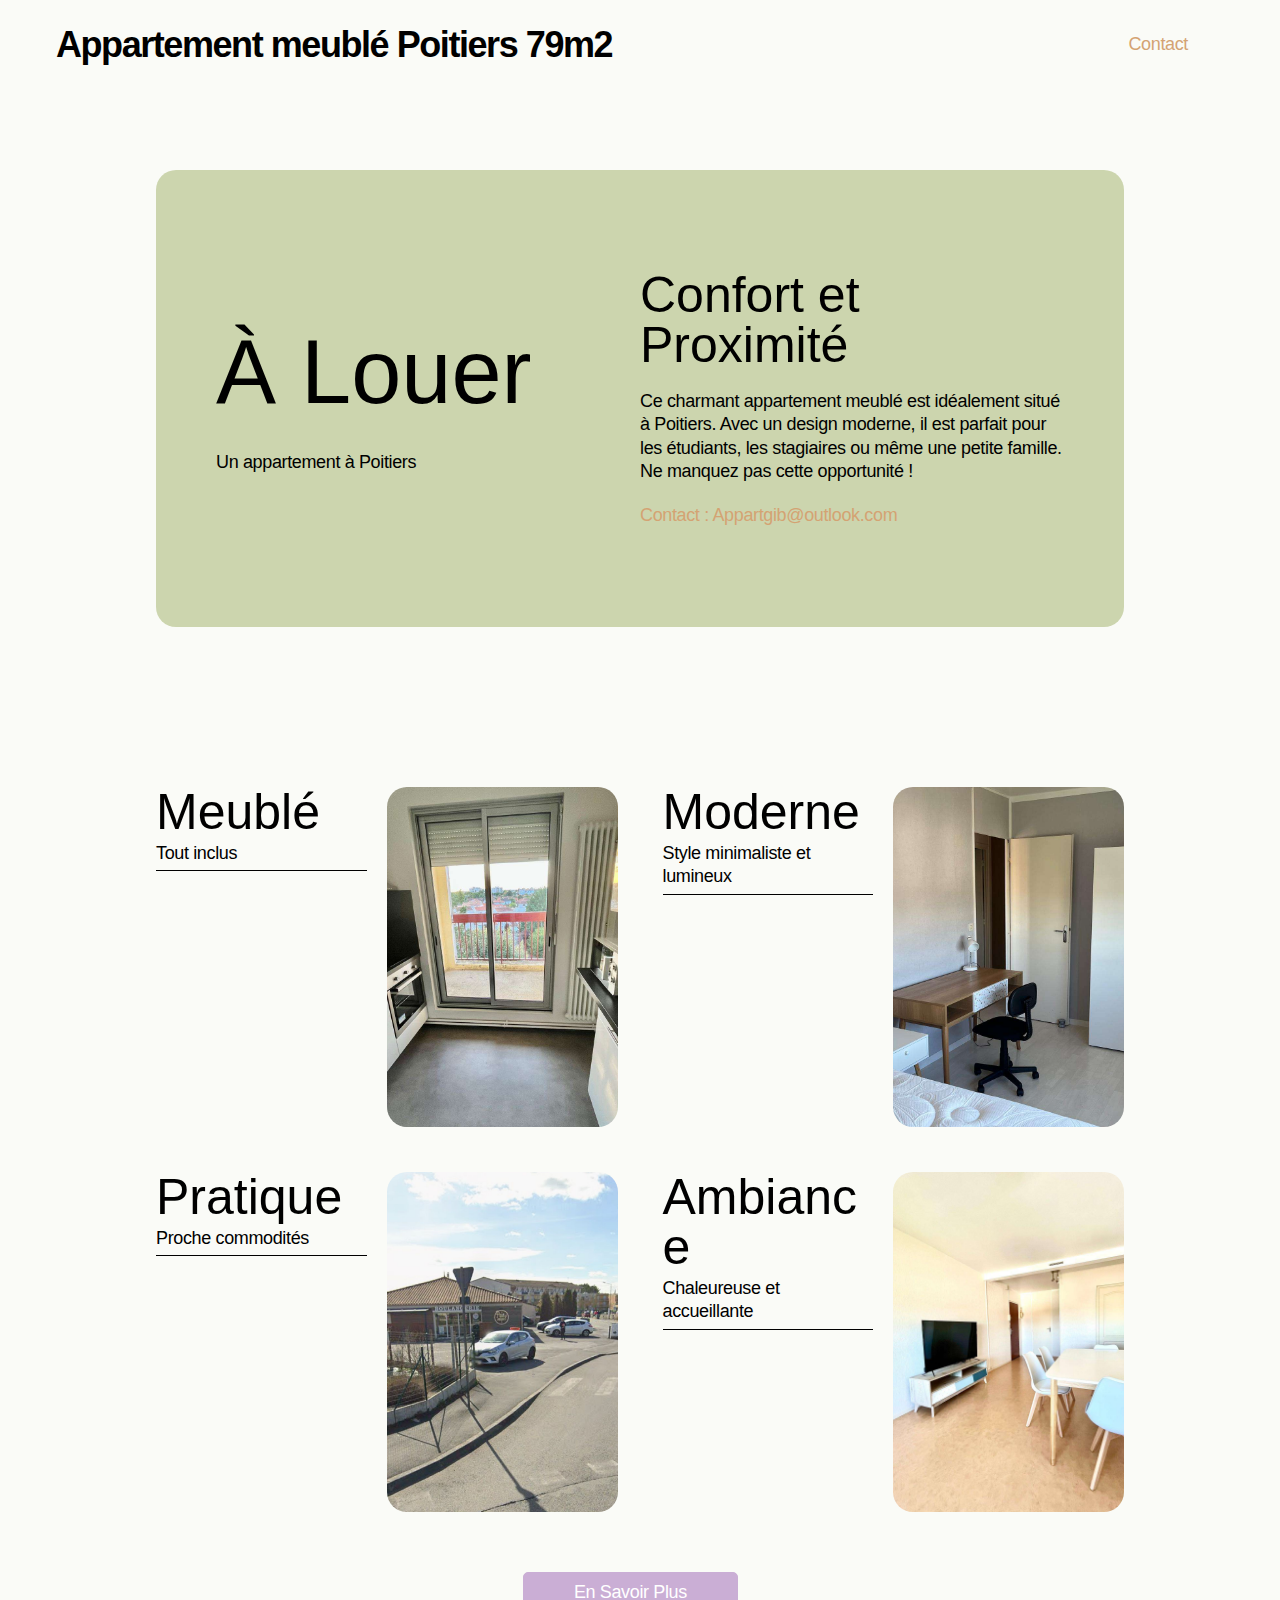
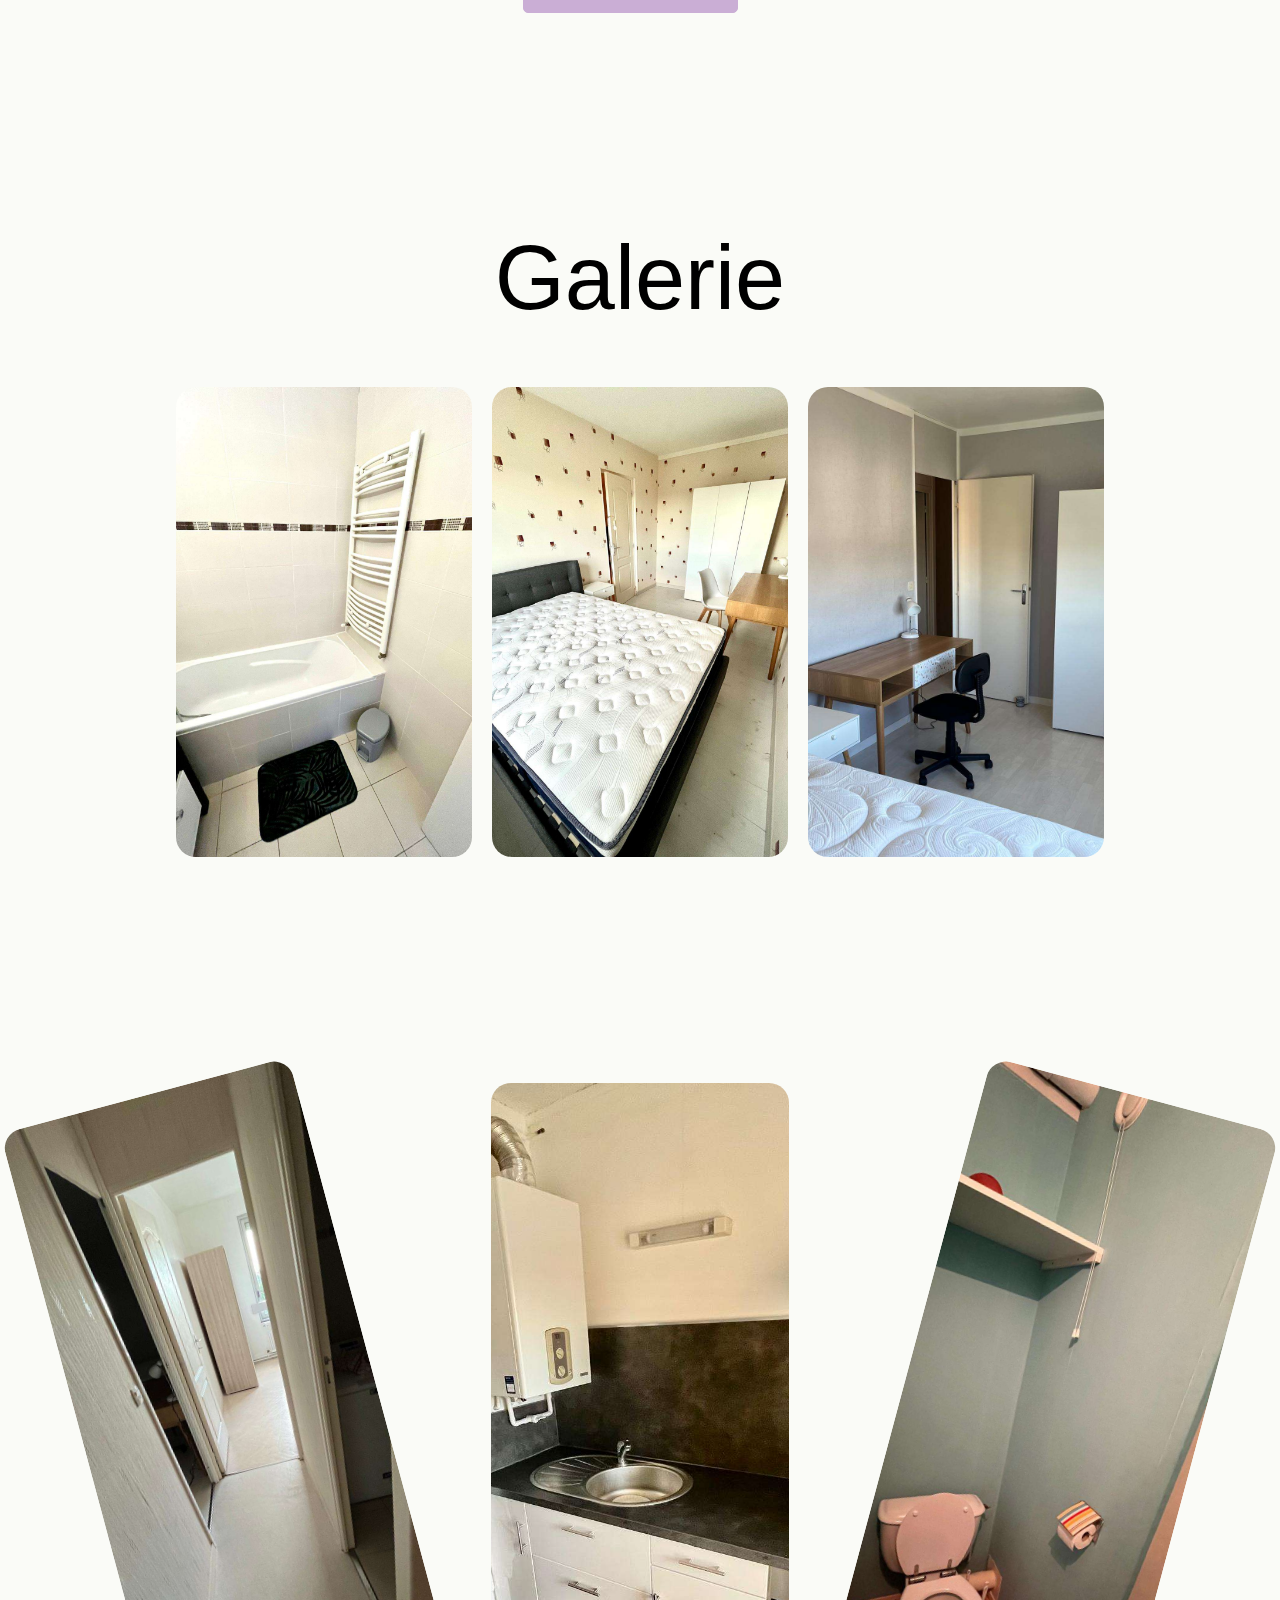
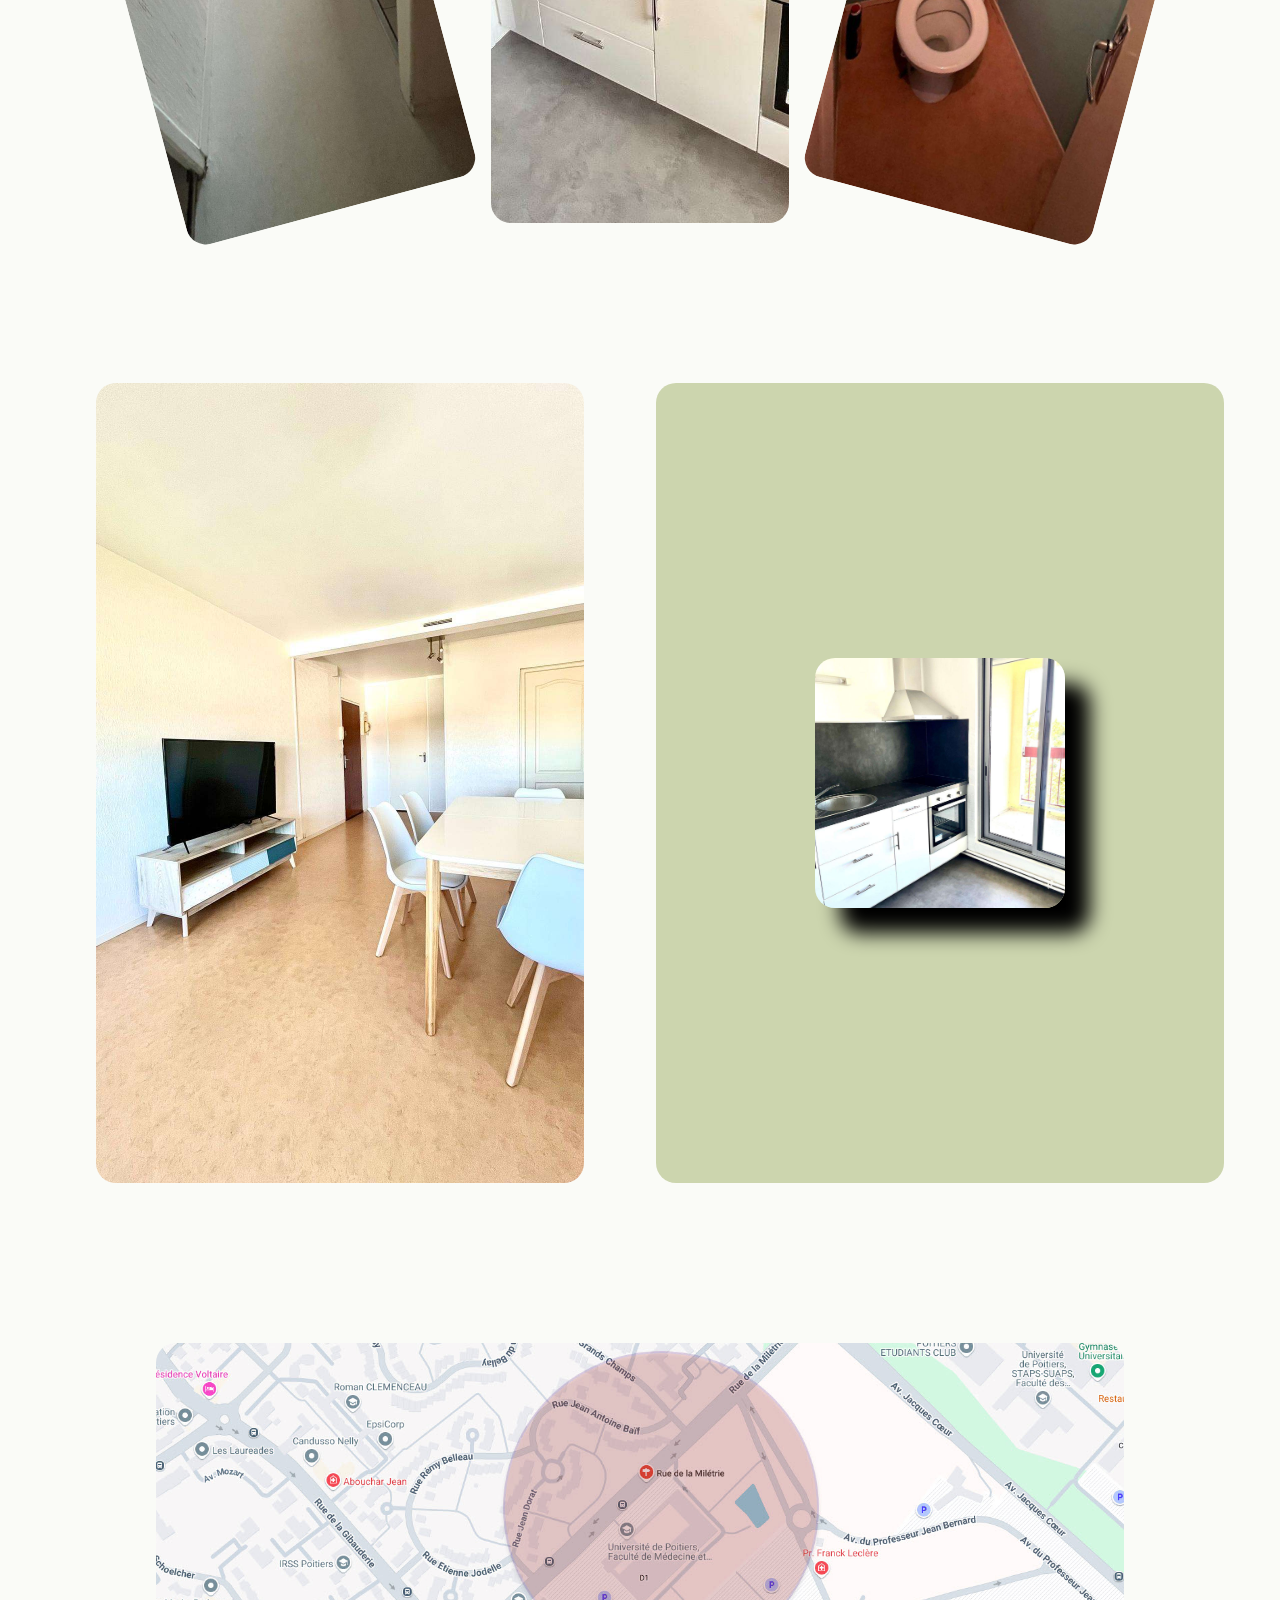
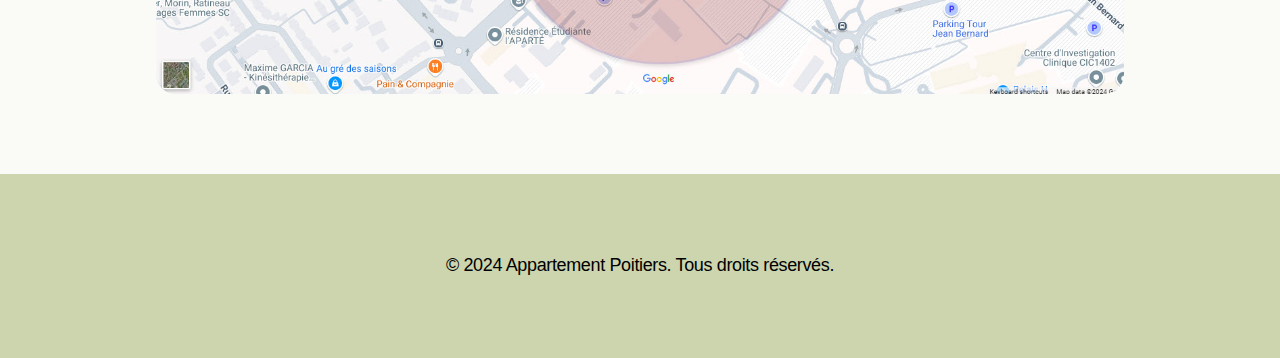
<file: index.html>
<!DOCTYPE html>

<html class="desktop mbr-site-loaded" style=""><head><meta http-equiv="Content-Type" content="text/html; charset=UTF-8">
  
  
  <meta http-equiv="X-UA-Compatible" content="IE=edge">
  
  <meta name="viewport" content="width=device-width, initial-scale=1, minimum-scale=1">
  <link rel="shortcut icon" href="https://r.mobirisesite.com/864594/assets/images/logo.png?rnd=1730729382514" type="image/x-icon">
  <meta name="description" content="Découvrez cet appartement meublé à louer à Poitiers, idéal pour les étudiants et les jeunes professionnels. Un espace moderne et accueillant vous attend.">
  <title>Appartement Meublé Poitiers</title>
  <link rel="stylesheet" href="./index_files/bootstrap.min.css">
  <link rel="stylesheet" href="./index_files/bootstrap-grid.min.css">
  <link rel="stylesheet" href="./index_files/bootstrap-reboot.min.css">
  <link rel="stylesheet" href="./index_files/style.css">
  <link rel="stylesheet" href="./index_files/minicart-theme.css">
  <link rel="stylesheet" href="./index_files/styles.css">
  <link rel="stylesheet" href="./index_files/style(1).css">
  <link rel="stylesheet" href="./index_files/css2" as="style" onload="this.onload=null;this.rel=&#39;stylesheet&#39;">
  <noscript><link rel="stylesheet" href="https://fonts.googleapis.com/css2?family=Inter+Tight:wght@400;700&display=swap&display=swap"></noscript>
  <link rel="stylesheet" href="./index_files/mbr-additional.css" type="text/css">
  
  
  
  


<style>
.navbar-fixed-top {
  top: auto;
}
#mobiriseBanner.container-banner {
  height: 8rem;
  opacity: 1;
  -webkit-animation: 4s linear animationHeight;
  -moz-animation: 4s linear animationHeight;
    -o-animation: 4s linear animationHeight;
       animation: 4s linear animationHeight;
       transition: all  0.5s;
}
#mobiriseBanner.container-banner.container-banner-closing {
  pointer-events: none;
  height: 0;
  opacity: 0;
  -webkit-animation: 0.5s linear animationClosing;
  -moz-animation:  0.5s linear animationClosing;
    -o-animation:  0.5s linear animationClosing;
       animation:  0.5s linear animationClosing;
}
#mobiriseBanner .banner {
  min-height: 8rem;
  position:fixed;
  top: 0;
  left: 0;
  right: 0;
  background: #fff;
  padding: 10px;
  opacity:1;
  -webkit-animation: 4s linear animationBanner;
  -moz-animation: 4s linear animationBanner;
    -o-animation: 4s linear animationBanner;
       animation: 4s linear animationBanner;
  z-index: 1031;
  display: flex;
  flex-direction: column;
  justify-content: center;
}
#mobiriseBanner .banner p {
  overflow: hidden;
  display: -webkit-box;
  -webkit-line-clamp: 4;
  -webkit-box-orient: vertical;
  animation: none;
  visibility: visible;
}
#mobiriseBanner .buy-license {
  text-decoration: underline;
}
#mobiriseBanner .banner .btn {
  margin: 0.3rem 0.5rem;
  animation: none;
  visibility: visible;
}
.navbar.opened {
    z-index: 1032;
}
@-webkit-keyframes animationBanner { 0% { opacity: 0; top: -8rem; } 75% { opacity: 0; top: -8rem; } 100% { opacity: 1; top: 0; } }
@-moz-keyframes animationBanner { 0% { opacity: 0; top: -8rem; } 75% { opacity: 0; top: -8rem; } 100% { opacity: 1; top: 0; } }
@-o-keyframes animationBanner { 0% { opacity: 0; top: -8rem; } 75% { opacity: 0; top: -8rem; } 100% { opacity: 1; top: 0; } }
   @keyframes animationBanner { 0% { opacity: 0; top: -8rem; } 75% { opacity: 0; top: -8rem; } 100% { opacity: 1; top: 0; } }
@-webkit-keyframes animationHeight { 0% { height: 0; } 75% { height: 0; } 100% { height: 8rem; } }
@-moz-keyframes animationHeight { 0% { height: 0; } 75% { height: 0; } 100% { height: 8rem; } }
@-o-keyframes animationHeight { 0% { height: 0; } 75% { height: 0; } 100% { height: 8rem; } }
   @keyframes animationHeight { 0% { height: 0; } 75% { height: 0; } 100% { height: 8rem; } }
   
@-webkit-keyframes animationClosing { 0% { height: 8rem; opacity: 1; } 30% { height: 8rem; opacity: 0.5;} 100% { height: 0; opacity: 0;} }
@-moz-keyframes animationClosing { 0% { height: 8rem; opacity: 1; } 30% { height: 8rem; opacity: 0.5;} 100% { height: 0; opacity: 0;} }
@-o-keyframes animationClosing { 0% { height: 8rem; opacity: 1; } 30% { height: 8rem; opacity: 0.5;} 100% { height: 0; opacity: 0;} }
@keyframes animationClosing { 0% { height: 8rem; opacity: 1; } 30% { height: 8rem; opacity: 0.5;} 100% { height: 0; opacity: 0;} }

@media(max-width: 767px) {
  #mobiriseBanner.container-banner {
    height: 12rem;
  }
  #mobiriseBanner .banner {
    min-height: 12rem;
  }
  @-webkit-keyframes animationBanner { 0% { opacity: 0; top: -12rem; } 75% { opacity: 0; top: -12rem; } 100% { opacity: 1; top: 0; } }
  @-moz-keyframes animationBanner { 0% { opacity: 0; top: -12rem; } 75% { opacity: 0; top: -12rem; } 100% { opacity: 1; top: 0; } }
  @-o-keyframes animationBanner { 0% { opacity: 0; top: -12rem; } 75% { opacity: 0; top: -12rem; } 100% { opacity: 1; top: 0; } }
    @keyframes animationBanner { 0% { opacity: 0; top: -12rem; } 75% { opacity: 0; top: -12rem; } 100% { opacity: 1; top: 0; } }
  @-webkit-keyframes animationHeight { 0% { height: 0; } 75% { height: 0; } 100% { height: 12rem; } }
  @-moz-keyframes animationHeight { 0% { height: 0; } 75% { height: 0; } 100% { height: 12rem; } }
  @-o-keyframes animationHeight { 0% { height: 0; } 75% { height: 0; } 100% { height: 12rem; } }
    @keyframes animationHeight { 0% { height: 0; } 75% { height: 0; } 100% { height: 12rem; } }

  @-webkit-keyframes animationClosing { 0% { height: 12rem; opacity: 1; } 30% { height: 12rem; opacity: 0.5;} 100% { height: 0; opacity: 0;} }
  @-moz-keyframes animationClosing { 0% { height: 12rem; opacity: 1; } 30% { height: 12rem; opacity: 0.5;} 100% { height: 0; opacity: 0;} }
  @-o-keyframes animationClosing { 0% { height: 12rem; opacity: 1; } 30% { height: 12rem; opacity: 0.5;} 100% { height: 0; opacity: 0;} }
  @keyframes animationClosing { 0% { height: 12rem; opacity: 1; } 30% { height: 12rem; opacity: 0.5;} 100% { height: 0; opacity: 0;} }
}
</style>
<style type="text/css">
    #PPSmartCart .dummy-template-paypal,
    #buy-now-window .dummy-template-paypal {
      border: 2px solid #e8e8e8;
      border-radius: 24px;
      min-height: 130px;
      color: #8a8a8a;
      display: flex;
      justify-content: center;
      align-items: center;
    }

    #PPSmartCart h6 {
      font-size: 1.5rem;
    }
    
    #PPSmartCart .container-minicart-popup {
        border-radius: 20px;
        background: #fff;
        padding: 32px 32px 22px;
        max-height: 580px;
        margin: 12px;
        overflow: auto;
    }

    #PPSmartCart .shop-minicart-popup {
      position: relative;
    }
    
    .smartcart-showing #PPSmartCart {
        display: flex;
    }
    
    #PPSmartCart {
        display: none;
        justify-content: center;
        align-items: center;
        position: fixed;
        left: 0;
        top: 0;
        right: 0;
        bottom: 0;
    }
    
    #PPSmartCart form {
        position: relative;
        width: 500px;
        background: transparent;
        font-size: 1.25rem;
        color: #222;
    }
    
    #PPSmartCart form.minicart-empty {
        padding-bottom: 10px;
        font-size: 16px;
        font-weight: bold;
    }
    
    #PPSmartCart ul {
        width: 100%;
        margin-bottom: 1rem;
        padding: 0rem;
        list-style-type: none;
    }

    #PPSmartCart .minicart-details-name {
      display:flex;
      flex-wrap: wrap;
    }

    #PPSmartCart .minicart-name {
      display: flex;
      align-items: center;
    }
    
    #PPSmartCart .minicart-empty ul {
        display: none;
    }
    
    #PPSmartCart .minicart-closer {
        position: absolute;
        top: -12px;
        right: -8px;
        margin: 0;
        background: 0;
        border: 0;
        font-size: 32px;
        line-height: 32px;
        cursor: pointer;
        color: #000;
        z-index:10;
        box-shadow:none!important;
        outline: none!important;
    }
    
    #PPSmartCart .smartcart-item {
        display: block;
        align-items: center;
        padding: 22px 0;
        min-height: 25px;
    }
    
    #PPSmartCart .smartcart-item a {
        width:100%;
        color: #333;
        text-decoration: none;
    }
    
    #PPSmartCart .minicart-details-quantity {
        display: flex;
        justify-content: flex-end;
        margin-top:0.5rem;
        margin-bottom:0.5rem;
    }

    #PPSmartCart .minicart-details-remove {
        margin-top:0.5rem;
        margin-bottom:0.5rem;
    }
    
    #PPSmartCart .minicart-attributes {
        margin: 0;
        padding: 0;
        background: transparent;
        border: 0;
        border-radius: 0;
        box-shadow: none;
        color: #999;
        font-size: 1rem;
        line-height: 22px;
    }
    
    #PPSmartCart .minicart-attributes li {
        display: inline;
    }
    
    #PPSmartCart .minicart-attributes li:after {
        content: ",";
    }
    
    #PPSmartCart .minicart-attributes li:last-child:after {
        content: "";
    }
    
    #PPSmartCart .smartcart-quantity {
        z-index: 1;
        width: 35px;
        height: 35px;
        padding: 2px 4px;
        border: 1px solid #ccc;
        font-size: 1.25rem;
        text-align: right;
        transition: border linear 0.2s, box-shadow linear 0.2s;
        -webkit-transition: border linear 0.2s, box-shadow linear 0.2s;
        -moz-transition: border linear 0.2s, box-shadow linear 0.2s;
    }
    
    #PPSmartCart .smartcart-quantity:hover {
        border-color: #0078C1;
    }
    
    #PPSmartCart .smartcart-quantity:focus {
        border-color: #0078C1;
        outline: 0;
        box-shadow: inset 0 1px 1px rgba(0, 0, 0, 0.075), 0 0 3px rgba(0, 120, 193, 0.4);
    }
    
    #PPSmartCart .smartcart-remove:hover::after {
        opacity: 1;
    }
    
    #PPSmartCart .smartcart-remove:after {
        margin-left:auto;
        display: flex;
        align-items: center;
        justify-content: center;
        border-radius: 50%;
        content: "\00d7";
        font-size: 1rem;
        color: #a3a3a3;
        background: transparent;
        border: 1px solid #a3a3a3;
        cursor: pointer;
        opacity: 0.70;
        height: 35px;
        width: 35px;
    }
    
    #PPSmartCart .smartcart-remove {
        display: block;
    }
    
    #PPSmartCart .smartcart-remove:after:hover {
        opacity: 1;
    }
    
    #PPSmartCart .minicart-footer {
        text-align: right
    }
    
    #PPSmartCart .minicart-subtotal {
        font-size: 1.25rem;
    }
    
    #PPSmartCart .smartcart-submit {
        width: auto;
        margin-left: auto;
        padding: 12px 24px;
        border: none;
        cursor: pointer;
        background: #ffc439;
        color: #333;
        font-weight: bold;
        font-size: 1.25rem;
        outline: none;
        margin-top: 2rem;
        display: flex;
        flex-wrap: wrap;
        align-items: center
    }
    
    #PPSmartCart .smartcart-submit:hover {
        box-shadow: inset 0 0 100px 100px rgba(0, 0, 0, 0.05);
    }
    
    #PPSmartCart .smartcart-submit img {
        vertical-align: bottom;
        width: 85px;
        padding-left: 10px;
    }
    
    #PPSmartCart .overlay {
        width: 100%;
        height: 100%;
        position: absolute;
        background: #000;
        opacity: 0.4;
        top: 0;
        left: 0;
        z-index: -1
    }
    
    #PPSmartCart .smartcart-plus, #PPSmartCart .smartcart-minus {
        cursor: pointer;
        display: flex;
        justify-content: center;
        align-items: center;
        width: 35px;
        height: 35px;
        border: 1px solid #ccc;
        transition: border linear 0.2s, box-shadow linear 0.2s;
        -webkit-transition: border linear 0.2s, box-shadow linear 0.2s;
        -moz-transition: border linear 0.2s, box-shadow linear 0.2s;
    }
    
    #PPSmartCart .smartcart-plus {
        margin-left: -1px;
        border-top-right-radius: 50%;
        border-bottom-right-radius: 50%;
    }
    
    #PPSmartCart .smartcart-minus {
        margin-right: -1px;
        border-top-left-radius: 50%;
        border-bottom-left-radius: 50%;
    }
    
    @media(max-width:767px) {
      #PPSmartCart form {
        width:100%
      }
      #PPSmartCart .container-minicart-popup {
        border-radius: 0px;
        background: #fff;
        padding: 16px;
        max-height: 100%;
        margin: 0px;
        overflow: auto;
        width:100%;
        height:100%;
        display: flex;
        flex-direction: column;
        justify-content: space-between;
      }
    }</style></head>
<body>

  
  <section data-bs-version="5.1" class="menu menu01 printm5 cid-uta3BpiKyR" once="menu" id="menu-1-uta3BpiKyR">

    

    <nav class="navbar navbar-dropdown navbar-expand-lg">
        <div class="menu_box container-fluid">
            <div class="navbar-brand d-flex">
                
                <span class="navbar-caption-wrap"><a class="navbar-caption display-7" href="#">Appartement meublé Poitiers 79m2</a></span>
                <button class="navbar-toggler" type="button" data-toggle="collapse" data-bs-toggle="collapse" data-target="#navbarSupportedContent" data-bs-target="#navbarSupportedContent" aria-controls="navbarNavAltMarkup" aria-expanded="false" aria-label="Toggle navigation">
                    <div class="hamburger">
                        <span></span>
                        <span></span>
                        <span></span>
                        <span></span>
                    </div>
                </button>
            </div>
            <div class="collapse navbar-collapse" id="navbarSupportedContent">
                <ul class="navbar-nav nav-dropdown nav-right" data-app-modern-menu="true"><li class="nav-item">
                        <a class="nav-link link text-primary display-4" href="mailto:Appartgib@outlook.com">Contact</a>
                    </li></ul>
                
                
            </div>
            
        </div>
    </nav>
</section>

<section data-bs-version="5.1" class="article05 printm5 cid-uta3Bpm8wM" id="generic-text-5-uta3Bpm8wM">
    

    
    

    <div class="container-fluid">
        <div class="row">
            <div class="col-12 col-lg-10">
                <div class="content-wrapper">
                    <div class="title-wrapper">
                        <h2 class="mbr-section-title mbr-fonts-style display-2">À Louer</h2>
                        <p class="mbr-desc mbr-fonts-style display-4">Un appartement à Poitiers</p>
                    </div>
                    <div class="text-wrapper">
                        <h3 class="mbr-section-subtitle mbr-fonts-style display-5">Confort et Proximité</h3>
                        <p class="mbr-text mbr-fonts-style display-4">Ce charmant appartement meublé est idéalement situé à Poitiers. Avec un design moderne, il est parfait pour les étudiants, les stagiaires ou même une petite famille. Ne manquez pas cette opportunité !</p>
                        <div class="link-wrapper">
                            <a href="mailto:Appartgib@outlook.com">
                                <p class="mbr-link mbr-fonts-style display-4">Contact : <a href="mailto:Appartgib@outlook.com">Appartgib@outlook.com</a></p>
                            </a>
                        </div>
                    </div>
                </div>
            </div>
        </div>
    </div>
</section>

<section data-bs-version="5.1" class="features01 printm5 cid-uta3BpnfrW" id="features-1-uta3BpnfrW">
    

    
    

    <div class="container-fluid">
        <div class="row">
            <div class="col-12 col-lg-10">
                <div class="items-wrapper">
                    <div class="item features-image">
                            <div class="item-wrapper">
                                <div class="item-content">
                                    <h4 class="item-title mbr-fonts-style display-5">Meublé</h4>
                                    <p class="item-desc mbr-fonts-style display-4">Tout inclus</p>
                                </div>
                                <div class="item-img">
                                    <img src="./index_files/photo-1499955085172-a104c9463-h_m3316d5y.jpg" alt="" title="">
                                </div>
                            </div>
                    </div>
                    <div class="item features-image">
                            <div class="item-wrapper">
                                <div class="item-content">
                                    <h4 class="item-title mbr-fonts-style display-5">Moderne</h4>
                                    <p class="item-desc mbr-fonts-style display-4">Style minimaliste et lumineux</p>
                                </div>
                                <div class="item-img">
                                    <img src="./index_files/photo-1662454419736-de132ff75-h_m33157wo.jpg" alt="" title="">
                                </div>
                            </div>
                    </div>
                    <div class="item features-image">
                            <div class="item-wrapper">
                                <div class="item-content">
                                    <h4 class="item-title mbr-fonts-style display-5">Pratique</h4>
                                    <p class="item-desc mbr-fonts-style display-4">Proche commodités</p>
                                </div>
                                <div class="item-img">
                                    <img src="./index_files/photo-1516501312919-d0cb0b7b6-h_m331b4cd.jpg" alt="" title="">
                                </div>
                            </div>
                    </div>
                    <div class="item features-image">
                            <div class="item-wrapper">
                                <div class="item-content">
                                    <h4 class="item-title mbr-fonts-style display-5">Ambiance</h4>
                                    <p class="item-desc mbr-fonts-style display-4">Chaleureuse et accueillante</p>
                                </div>
                                <div class="item-img">
                                    <img src="./index_files/photo-1662289805212-73ab303e9-h_m3316pfu.jpg" alt="" title="">
                                </div>
                            </div>
                    </div>
                </div>
                <div class="mbr-section-btn"><a class="btn btn-secondary display-4" href="mailto:Appartgib@outlook.com">En Savoir Plus</a></div>
            </div>
        </div>
    </div>
</section>

<section data-bs-version="5.1" class="features02 printm5 cid-uta3BpoNH2 mbr-fullscreen" id="gallery-6-uta3BpoNH2">
    

    
    

    <div class="container-fluid">
        <div class="row">
            <div class="col-12 col-lg-10">
                <div class="title-wrapper">
                    <h2 class="mbr-section-title mbr-fonts-style display-2">Galerie</h2>
                    <h3 class="mbr-section-subtitle mbr-fonts-style display-5"></h3>
                </div>
                <div class="items-wrapper">
                    <div class="item features-image">
                        <a href="#">
                            <div class="item-wrapper">
                                <div class="item-img">
                                    <img src="./index_files/photo-1633119712778-30d94755d-h_m331buut.jpg" alt="" title="">
                                </div>
                            </div>
                        </a>
                    </div>
                    <div class="item features-image">
                        <a href="#">
                            <div class="item-wrapper">
                                <div class="item-img">
                                    <img src="./index_files/photo-1663756915301-2ba688e07-h_m331c2xx.jpg" alt="" title="">
                                </div>
                            </div>
                        </a>
                    </div>
                    <div class="item features-image">
                        <a href="#">
                            <div class="item-wrapper">
                                <div class="item-img">
                                    <img src="./index_files/photo-1633119713175-c53c29479-h_m331cdhn.jpg" alt="" title="">
                                </div>
                            </div>
                        </a>
                    </div>
                </div>
            </div>
        </div>
    </div>
</section>

<section data-bs-version="5.1" class="gallery01 printm5 cid-uta3Bpph5K mbr-fullscreen" id="gallery-1-uta3Bpph5K">
    

    
    

    <div class="container-fluid">
        <div class="row">
            <div class="item features-image col-12 col-lg-4">
                <div class="item-wrapper">
                    <div class="item-img">
                        <img src="./index_files/photo-1547430411-a7834ebd1a3e-h_m331crtj.jpg" alt="">
                    </div>
                </div>
            </div>
            <div class="item features-image col-12 col-lg-4">
                <div class="item-wrapper">
                    <div class="item-img">
                        <img src="./index_files/photo-1492138645880-160f6a513-h_m331d2bi.jpg" alt="">
                    </div>
                </div>
            </div>
            <div class="item features-image col-12 col-lg-4">
                <div class="item-wrapper">
                    <div class="item-img">
                        <img src="./index_files/photo-1624204386084-dd8c05e32-h_m331dbj5.jpg" alt="">
                    </div>
                </div>
            </div>
        </div>
    </div>
</section>

<section data-bs-version="5.1" class="gallery01 printm5 cid-uta3Bpq7KZ" id="gallery-2-uta3Bpq7KZ">
    

    
    

    <div class="container-fluid">
        <div class="row">
            <div class="col-12 col-lg-6">
                <div class="image-wrapper">
                    <img src="./index_files/photo-1664372623516-0b1540d67-h_m331evej.jpg" alt="">
                </div>
            </div>
            <div class="col-12 col-lg-6">
                <div class="image-wrap">
                    <img src="./index_files/photo-1509645470620-c9c349934-h_m331f5zs.jpg" alt="">
                </div>
            </div>
        </div>
    </div>
</section>

<section data-bs-version="5.1" class="map01 printm5 cid-uta3BpEIj2" id="map-1-uta3BpEIj2">
    

    
    

    <div class="container-fluid">
        <div class="row">
            <div class="col-12 col-lg-10">
                <div class="google-map"><img src="index_files/map.jpg"></div>
            </div>
        </div>
    </div>
</section>

<section data-bs-version="5.1" class="footer01 printm5 cid-uta3BpJHWc" once="footers" id="footer-1-uta3BpJHWc">
    

    
    

    <div class="container-fluid">
        <div class="row">
            
            <div class="col-12 col-lg-5">
                
            </div>
            <div class="col-12 col-lg-10">
                <p class="mbr-copy mbr-fonts-style display-4">© 2024 Appartement Poitiers. Tous droits réservés.</p>
            </div>
        </div>
    </div>
</section>


  <script src="./index_files/jquery.min.js.download"></script>
  <script src="./index_files/bootstrap.bundle.min.js.download"></script>
  <script src="./index_files/smooth-scroll.js.download"></script>
  <script src="./index_files/index.js.download"></script>
  <script src="./index_files/navbar-dropdown.js.download"></script>
  <script src="./index_files/minicart.js.download"></script>
  <script src="./index_files/minicart-customizer.js.download"></script><div id="PPSmartCart"><div class="display-7 container-minicart-popup"><div class="shop-minicart-popup"><button type="button" class="minicart-closer btn-close">×</button>
      <form method="post" class="minicart-empty" action="https://www.paypal.com/cgi-bin/webscr" target="">
          <h6 class="cart-title mb-3">
              <b>
                  Your Cart
              </b>
          </h6>
          <ul>
              
          </ul>
          <div class="minicart-footer">
              
                      <p class="minicart-empty-text">
                          Your shopping cart is empty
                      </p>
                      
          </div> <input type="hidden" name="cmd" value="_cart"> <input type="hidden" name="upload" value="1">
           <input type="hidden" name="bn" value="SmartCart_AddToCart_WPS_US">
              
      </form></div><div class="btn-close overlay" style="z-index: -1;"></div><div class="mt-4" id="paypal-button-container" style="z-index: 4000;"><div class="dummy-template-paypal">Error: Invalid PayPal Client ID.</div></div></div></div><div><i id="smart-cart" role="button" class="shoppingcart-icons display-7" data-placement="left" style="transition-duration: 200ms; opacity: 0; display: none; top: 150px; font-size: 50px; width: 68px; height: 68px; color: rgb(255, 255, 255); background-color: rgb(20, 20, 43); left: initial; right: 405px;"><svg fill="currentColor" xmlns="http://www.w3.org/2000/svg" viewBox="0 0 24 24"><path d="M21 19H5.2l-3-15H0V2h3.8l.8 4H23l-1.2 9H6.4l.4 2H21v2zM6 13h14l.7-5H5l1 5zm2 7c-1.1 0-2 .9-2 2s.9 2 2 2 2-.9 2-2-.9-2-2-2zm10 0c-1.1 0-2 .9-2 2s.9 2 2 2 2-.9 2-2-.9-2-2-2z"></path></svg><span id="smart-cart-qty" style="font-size: 16px; color: rgb(20, 20, 43); background-color: rgb(254, 219, 1);">0</span></i></div><style>#giftcard-to-smartcart {font-size: 15px; color: #14142b; background-color: #fedb01}</style>
  <script src="./index_files/script.js.download"></script>
  
  
  


<deepl-input-controller data-dashlane-shadowhost="true" data-dashlane-observed="true"><template shadowrootmode="open"><link rel="stylesheet" href="chrome-extension://cofdbpoegempjloogbagkncekinflcnj/build/content.css"><div dir="ltr" style="visibility: initial !important;"><div class="dl-input-translation-container svelte-95aucy"><div></div></div></div></template></deepl-input-controller><div id="yt_article_summary_widget_wrapper" class="yt_article_summary_widget_wrapper" style="display: none;">
        <div id="yt_article_summary_widget" class="yt_article_summary_widget"><svg style="filter: brightness(0.8);" width="32" height="32" viewBox="0 0 24 24" fill="none" xmlns="http://www.w3.org/2000/svg">
                  <mask id="path-1-outside-1_3606_3145" maskUnits="userSpaceOnUse" x="1" y="1" width="22" height="22" fill="black">
                  <rect fill="white" x="1" y="1" width="22" height="22"></rect>
                  <path d="M20.6816 10.1843C20.9588 9.34066 21.0063 8.4399 20.8192 7.57245C20.6321 6.70499 20.217 5.90134 19.6157 5.24216C19.0143 4.58298 18.2478 4.09146 17.393 3.81692C16.5382 3.54238 15.6253 3.49449 14.7459 3.67805C14.1453 3.01747 13.379 2.52468 12.524 2.24931C11.669 1.97394 10.7555 1.92571 9.87559 2.10947C8.99568 2.29324 8.18039 2.70252 7.51181 3.29608C6.84323 3.88965 6.34499 4.64654 6.06725 5.49055C5.18642 5.67292 4.3699 6.08122 3.70003 6.67426C3.03017 7.26731 2.53064 8.02413 2.25182 8.86842C1.97299 9.71271 1.92474 10.6146 2.11192 11.4832C2.2991 12.3517 2.71509 13.1562 3.31795 13.8155C3.09309 14.4899 3.01633 15.2037 3.09278 15.9095C3.16924 16.6154 3.39716 17.2971 3.76139 17.9093C4.30169 18.8351 5.12567 19.568 6.11483 20.0027C7.104 20.4373 8.20738 20.5512 9.26631 20.328C9.74353 20.8568 10.3291 21.2796 10.9844 21.5684C11.6396 21.8571 12.3495 22.0053 13.0672 22.003C14.1516 22.003 15.2081 21.6635 16.0847 21.0334C16.9612 20.4034 17.6125 19.5152 17.9449 18.4968C18.649 18.3539 19.3141 18.0649 19.8962 17.6489C20.4784 17.233 20.9642 16.6997 21.3214 16.0843C21.8585 15.1598 22.0858 14.0915 21.9709 13.032C21.856 11.9724 21.4048 10.9758 20.6816 10.1843ZM13.0798 20.6968C12.191 20.6968 11.3302 20.3894 10.6473 19.828L10.7677 19.7593L14.8029 17.4593C14.9069 17.4047 14.9935 17.3225 15.0528 17.2221C15.1121 17.1216 15.1418 17.0068 15.1386 16.8905V11.2655L16.8427 12.2405C16.8517 12.2441 16.8594 12.2501 16.865 12.2579C16.8706 12.2656 16.8739 12.2748 16.8744 12.2843V16.9343C16.876 17.4289 16.7785 17.9189 16.5875 18.3761C16.3964 18.8333 16.1156 19.2488 15.7611 19.5985C15.4067 19.9482 14.9856 20.2253 14.5222 20.4138C14.0588 20.6023 13.5621 20.6984 13.0608 20.6968H13.0798ZM4.90165 17.2593C4.46164 16.5029 4.3026 15.6189 4.45188 14.7593L4.57224 14.828L8.60749 17.128C8.70379 17.1829 8.81303 17.2118 8.92423 17.2118C9.03543 17.2118 9.14467 17.1829 9.24097 17.128L14.1758 14.3218V16.253C14.1797 16.2608 14.1817 16.2694 14.1817 16.278C14.1817 16.2867 14.1797 16.2953 14.1758 16.303L10.0962 18.628C9.66403 18.8748 9.18685 19.0352 8.69188 19.0999C8.19692 19.1647 7.69387 19.1326 7.21148 19.0055C6.72909 18.8784 6.27681 18.6587 5.88048 18.3591C5.48415 18.0595 5.15154 17.6858 4.90165 17.2593ZM3.83741 8.5843C4.28764 7.82089 4.99655 7.23878 5.83919 6.94055V11.6718C5.83595 11.7857 5.86434 11.8983 5.92128 11.9975C5.97823 12.0966 6.06156 12.1785 6.16227 12.2343L11.0717 15.028L9.36766 16.003C9.34918 16.0092 9.32914 16.0092 9.31065 16.003L5.23106 13.678C4.36041 13.1812 3.72487 12.3642 3.46364 11.4059C3.20242 10.4476 3.33682 9.42624 3.83741 8.56555V8.5843ZM17.8563 11.7968L12.9278 8.9718L14.6319 8.00305C14.6403 7.99741 14.6502 7.99439 14.6604 7.99439C14.6705 7.99439 14.6805 7.99741 14.6889 8.00305L18.7685 10.328C19.3915 10.684 19.8992 11.2072 20.2325 11.8368C20.5659 12.4664 20.7111 13.1764 20.6514 13.8843C20.5916 14.5921 20.3294 15.2687 19.8951 15.8352C19.4608 16.4017 18.8724 16.8349 18.1983 17.0843V12.353C18.1946 12.2391 18.1612 12.1281 18.1013 12.0306C18.0414 11.9332 17.957 11.8527 17.8563 11.7968ZM19.554 9.2968L19.4336 9.2218L15.4047 6.9093C15.3047 6.84846 15.1896 6.81624 15.0721 6.81624C14.9547 6.81624 14.8395 6.84846 14.7396 6.9093L9.8111 9.71555V7.75305C9.8061 7.7445 9.80346 7.7348 9.80346 7.72492C9.80346 7.71505 9.8061 7.70535 9.8111 7.6968L13.897 5.37805C14.5222 5.02257 15.2371 4.85003 15.958 4.88059C16.6789 4.91115 17.3762 5.14356 17.9682 5.55064C18.5601 5.95772 19.0225 6.52265 19.301 7.17939C19.5796 7.83614 19.663 8.55755 19.5413 9.2593L19.554 9.2968ZM8.87989 12.7218L7.1695 11.753C7.15339 11.7405 7.1422 11.7228 7.13782 11.703V7.06555C7.13785 6.35289 7.34371 5.65499 7.73128 5.0536C8.11885 4.45222 8.67209 3.97224 9.32619 3.6699C9.98029 3.36756 10.7082 3.25537 11.4246 3.34647C12.141 3.43757 12.8162 3.7282 13.3712 4.1843L13.2636 4.25305L9.21563 6.55305C9.11158 6.60765 9.02504 6.68981 8.96573 6.79029C8.90642 6.89076 8.87669 7.00557 8.87989 7.1218V12.7218ZM9.80476 10.753L11.9966 9.50305L14.1948 10.753V13.253L11.9966 14.503L9.79843 13.253L9.80476 10.753Z"></path>
                  </mask>
                  <path d="M20.6816 10.1843C20.9588 9.34066 21.0063 8.4399 20.8192 7.57245C20.6321 6.70499 20.217 5.90134 19.6157 5.24216C19.0143 4.58298 18.2478 4.09146 17.393 3.81692C16.5382 3.54238 15.6253 3.49449 14.7459 3.67805C14.1453 3.01747 13.379 2.52468 12.524 2.24931C11.669 1.97394 10.7555 1.92571 9.87559 2.10947C8.99568 2.29324 8.18039 2.70252 7.51181 3.29608C6.84323 3.88965 6.34499 4.64654 6.06725 5.49055C5.18642 5.67292 4.3699 6.08122 3.70003 6.67426C3.03017 7.26731 2.53064 8.02413 2.25182 8.86842C1.97299 9.71271 1.92474 10.6146 2.11192 11.4832C2.2991 12.3517 2.71509 13.1562 3.31795 13.8155C3.09309 14.4899 3.01633 15.2037 3.09278 15.9095C3.16924 16.6154 3.39716 17.2971 3.76139 17.9093C4.30169 18.8351 5.12567 19.568 6.11483 20.0027C7.104 20.4373 8.20738 20.5512 9.26631 20.328C9.74353 20.8568 10.3291 21.2796 10.9844 21.5684C11.6396 21.8571 12.3495 22.0053 13.0672 22.003C14.1516 22.003 15.2081 21.6635 16.0847 21.0334C16.9612 20.4034 17.6125 19.5152 17.9449 18.4968C18.649 18.3539 19.3141 18.0649 19.8962 17.6489C20.4784 17.233 20.9642 16.6997 21.3214 16.0843C21.8585 15.1598 22.0858 14.0915 21.9709 13.032C21.856 11.9724 21.4048 10.9758 20.6816 10.1843ZM13.0798 20.6968C12.191 20.6968 11.3302 20.3894 10.6473 19.828L10.7677 19.7593L14.8029 17.4593C14.9069 17.4047 14.9935 17.3225 15.0528 17.2221C15.1121 17.1216 15.1418 17.0068 15.1386 16.8905V11.2655L16.8427 12.2405C16.8517 12.2441 16.8594 12.2501 16.865 12.2579C16.8706 12.2656 16.8739 12.2748 16.8744 12.2843V16.9343C16.876 17.4289 16.7785 17.9189 16.5875 18.3761C16.3964 18.8333 16.1156 19.2488 15.7611 19.5985C15.4067 19.9482 14.9856 20.2253 14.5222 20.4138C14.0588 20.6023 13.5621 20.6984 13.0608 20.6968H13.0798ZM4.90165 17.2593C4.46164 16.5029 4.3026 15.6189 4.45188 14.7593L4.57224 14.828L8.60749 17.128C8.70379 17.1829 8.81303 17.2118 8.92423 17.2118C9.03543 17.2118 9.14467 17.1829 9.24097 17.128L14.1758 14.3218V16.253C14.1797 16.2608 14.1817 16.2694 14.1817 16.278C14.1817 16.2867 14.1797 16.2953 14.1758 16.303L10.0962 18.628C9.66403 18.8748 9.18685 19.0352 8.69188 19.0999C8.19692 19.1647 7.69387 19.1326 7.21148 19.0055C6.72909 18.8784 6.27681 18.6587 5.88048 18.3591C5.48415 18.0595 5.15154 17.6858 4.90165 17.2593ZM3.83741 8.5843C4.28764 7.82089 4.99655 7.23878 5.83919 6.94055V11.6718C5.83595 11.7857 5.86434 11.8983 5.92128 11.9975C5.97823 12.0966 6.06156 12.1785 6.16227 12.2343L11.0717 15.028L9.36766 16.003C9.34918 16.0092 9.32914 16.0092 9.31065 16.003L5.23106 13.678C4.36041 13.1812 3.72487 12.3642 3.46364 11.4059C3.20242 10.4476 3.33682 9.42624 3.83741 8.56555V8.5843ZM17.8563 11.7968L12.9278 8.9718L14.6319 8.00305C14.6403 7.99741 14.6502 7.99439 14.6604 7.99439C14.6705 7.99439 14.6805 7.99741 14.6889 8.00305L18.7685 10.328C19.3915 10.684 19.8992 11.2072 20.2325 11.8368C20.5659 12.4664 20.7111 13.1764 20.6514 13.8843C20.5916 14.5921 20.3294 15.2687 19.8951 15.8352C19.4608 16.4017 18.8724 16.8349 18.1983 17.0843V12.353C18.1946 12.2391 18.1612 12.1281 18.1013 12.0306C18.0414 11.9332 17.957 11.8527 17.8563 11.7968ZM19.554 9.2968L19.4336 9.2218L15.4047 6.9093C15.3047 6.84846 15.1896 6.81624 15.0721 6.81624C14.9547 6.81624 14.8395 6.84846 14.7396 6.9093L9.8111 9.71555V7.75305C9.8061 7.7445 9.80346 7.7348 9.80346 7.72492C9.80346 7.71505 9.8061 7.70535 9.8111 7.6968L13.897 5.37805C14.5222 5.02257 15.2371 4.85003 15.958 4.88059C16.6789 4.91115 17.3762 5.14356 17.9682 5.55064C18.5601 5.95772 19.0225 6.52265 19.301 7.17939C19.5796 7.83614 19.663 8.55755 19.5413 9.2593L19.554 9.2968ZM8.87989 12.7218L7.1695 11.753C7.15339 11.7405 7.1422 11.7228 7.13782 11.703V7.06555C7.13785 6.35289 7.34371 5.65499 7.73128 5.0536C8.11885 4.45222 8.67209 3.97224 9.32619 3.6699C9.98029 3.36756 10.7082 3.25537 11.4246 3.34647C12.141 3.43757 12.8162 3.7282 13.3712 4.1843L13.2636 4.25305L9.21563 6.55305C9.11158 6.60765 9.02504 6.68981 8.96573 6.79029C8.90642 6.89076 8.87669 7.00557 8.87989 7.1218V12.7218ZM9.80476 10.753L11.9966 9.50305L14.1948 10.753V13.253L11.9966 14.503L9.79843 13.253L9.80476 10.753Z" fill="#828282"></path>
                  <path d="M20.6816 10.1843C20.9588 9.34066 21.0063 8.4399 20.8192 7.57245C20.6321 6.70499 20.217 5.90134 19.6157 5.24216C19.0143 4.58298 18.2478 4.09146 17.393 3.81692C16.5382 3.54238 15.6253 3.49449 14.7459 3.67805C14.1453 3.01747 13.379 2.52468 12.524 2.24931C11.669 1.97394 10.7555 1.92571 9.87559 2.10947C8.99568 2.29324 8.18039 2.70252 7.51181 3.29608C6.84323 3.88965 6.34499 4.64654 6.06725 5.49055C5.18642 5.67292 4.3699 6.08122 3.70003 6.67426C3.03017 7.26731 2.53064 8.02413 2.25182 8.86842C1.97299 9.71271 1.92474 10.6146 2.11192 11.4832C2.2991 12.3517 2.71509 13.1562 3.31795 13.8155C3.09309 14.4899 3.01633 15.2037 3.09278 15.9095C3.16924 16.6154 3.39716 17.2971 3.76139 17.9093C4.30169 18.8351 5.12567 19.568 6.11483 20.0027C7.104 20.4373 8.20738 20.5512 9.26631 20.328C9.74353 20.8568 10.3291 21.2796 10.9844 21.5684C11.6396 21.8571 12.3495 22.0053 13.0672 22.003C14.1516 22.003 15.2081 21.6635 16.0847 21.0334C16.9612 20.4034 17.6125 19.5152 17.9449 18.4968C18.649 18.3539 19.3141 18.0649 19.8962 17.6489C20.4784 17.233 20.9642 16.6997 21.3214 16.0843C21.8585 15.1598 22.0858 14.0915 21.9709 13.032C21.856 11.9724 21.4048 10.9758 20.6816 10.1843ZM13.0798 20.6968C12.191 20.6968 11.3302 20.3894 10.6473 19.828L10.7677 19.7593L14.8029 17.4593C14.9069 17.4047 14.9935 17.3225 15.0528 17.2221C15.1121 17.1216 15.1418 17.0068 15.1386 16.8905V11.2655L16.8427 12.2405C16.8517 12.2441 16.8594 12.2501 16.865 12.2579C16.8706 12.2656 16.8739 12.2748 16.8744 12.2843V16.9343C16.876 17.4289 16.7785 17.9189 16.5875 18.3761C16.3964 18.8333 16.1156 19.2488 15.7611 19.5985C15.4067 19.9482 14.9856 20.2253 14.5222 20.4138C14.0588 20.6023 13.5621 20.6984 13.0608 20.6968H13.0798ZM4.90165 17.2593C4.46164 16.5029 4.3026 15.6189 4.45188 14.7593L4.57224 14.828L8.60749 17.128C8.70379 17.1829 8.81303 17.2118 8.92423 17.2118C9.03543 17.2118 9.14467 17.1829 9.24097 17.128L14.1758 14.3218V16.253C14.1797 16.2608 14.1817 16.2694 14.1817 16.278C14.1817 16.2867 14.1797 16.2953 14.1758 16.303L10.0962 18.628C9.66403 18.8748 9.18685 19.0352 8.69188 19.0999C8.19692 19.1647 7.69387 19.1326 7.21148 19.0055C6.72909 18.8784 6.27681 18.6587 5.88048 18.3591C5.48415 18.0595 5.15154 17.6858 4.90165 17.2593ZM3.83741 8.5843C4.28764 7.82089 4.99655 7.23878 5.83919 6.94055V11.6718C5.83595 11.7857 5.86434 11.8983 5.92128 11.9975C5.97823 12.0966 6.06156 12.1785 6.16227 12.2343L11.0717 15.028L9.36766 16.003C9.34918 16.0092 9.32914 16.0092 9.31065 16.003L5.23106 13.678C4.36041 13.1812 3.72487 12.3642 3.46364 11.4059C3.20242 10.4476 3.33682 9.42624 3.83741 8.56555V8.5843ZM17.8563 11.7968L12.9278 8.9718L14.6319 8.00305C14.6403 7.99741 14.6502 7.99439 14.6604 7.99439C14.6705 7.99439 14.6805 7.99741 14.6889 8.00305L18.7685 10.328C19.3915 10.684 19.8992 11.2072 20.2325 11.8368C20.5659 12.4664 20.7111 13.1764 20.6514 13.8843C20.5916 14.5921 20.3294 15.2687 19.8951 15.8352C19.4608 16.4017 18.8724 16.8349 18.1983 17.0843V12.353C18.1946 12.2391 18.1612 12.1281 18.1013 12.0306C18.0414 11.9332 17.957 11.8527 17.8563 11.7968ZM19.554 9.2968L19.4336 9.2218L15.4047 6.9093C15.3047 6.84846 15.1896 6.81624 15.0721 6.81624C14.9547 6.81624 14.8395 6.84846 14.7396 6.9093L9.8111 9.71555V7.75305C9.8061 7.7445 9.80346 7.7348 9.80346 7.72492C9.80346 7.71505 9.8061 7.70535 9.8111 7.6968L13.897 5.37805C14.5222 5.02257 15.2371 4.85003 15.958 4.88059C16.6789 4.91115 17.3762 5.14356 17.9682 5.55064C18.5601 5.95772 19.0225 6.52265 19.301 7.17939C19.5796 7.83614 19.663 8.55755 19.5413 9.2593L19.554 9.2968ZM8.87989 12.7218L7.1695 11.753C7.15339 11.7405 7.1422 11.7228 7.13782 11.703V7.06555C7.13785 6.35289 7.34371 5.65499 7.73128 5.0536C8.11885 4.45222 8.67209 3.97224 9.32619 3.6699C9.98029 3.36756 10.7082 3.25537 11.4246 3.34647C12.141 3.43757 12.8162 3.7282 13.3712 4.1843L13.2636 4.25305L9.21563 6.55305C9.11158 6.60765 9.02504 6.68981 8.96573 6.79029C8.90642 6.89076 8.87669 7.00557 8.87989 7.1218V12.7218ZM9.80476 10.753L11.9966 9.50305L14.1948 10.753V13.253L11.9966 14.503L9.79843 13.253L9.80476 10.753Z" stroke="#828282" stroke-width="0.2" mask="url(#path-1-outside-1_3606_3145)"></path>
              </svg></div>
        <div id="yt_article_summary_close_button" class="yt_article_summary_close_button">×</div>
    </div></body></html>
</file>
<file: index_files/style.css>
.navbar-dropdown {
  left: 0;
  padding: 0;
  position: absolute;
  right: 0;
  top: 0;
  transition: all 0.45s ease;
  z-index: 1030;
  background: #282828; }
  .navbar-dropdown .navbar-logo {
    margin-right: 0.8rem;
    transition: margin 0.3s ease-in-out;
    vertical-align: middle; }
    .navbar-dropdown .navbar-logo img {
      height: 3.125rem;
      transition: all 0.3s ease-in-out; }
    .navbar-dropdown .navbar-logo.mbr-iconfont {
      font-size: 3.125rem;
      line-height: 3.125rem; }
  .navbar-dropdown .navbar-caption {
    font-weight: 700;
    white-space: normal;
    vertical-align: -4px;
    line-height: 3.125rem !important; }
    .navbar-dropdown .navbar-caption, .navbar-dropdown .navbar-caption:hover {
      color: inherit;
      text-decoration: none; }
  .navbar-dropdown .mbr-iconfont + .navbar-caption {
    vertical-align: -1px; }
  .navbar-dropdown.navbar-fixed-top {
    position: fixed; }
  .navbar-dropdown .navbar-brand span {
    vertical-align: -4px; }
  .navbar-dropdown.bg-color.transparent {
    background: none; }
  .navbar-dropdown.navbar-short .navbar-brand {
    padding: 0.625rem 0; }
    .navbar-dropdown.navbar-short .navbar-brand span {
      vertical-align: -1px; }
  .navbar-dropdown.navbar-short .navbar-caption {
    line-height: 2.375rem !important;
    vertical-align: -2px; }
  .navbar-dropdown.navbar-short .navbar-logo {
    margin-right: 0.5rem; }
    .navbar-dropdown.navbar-short .navbar-logo img {
      height: 2.375rem; }
    .navbar-dropdown.navbar-short .navbar-logo.mbr-iconfont {
      font-size: 2.375rem;
      line-height: 2.375rem; }
  .navbar-dropdown.navbar-short .mbr-table-cell {
    height: 3.625rem; }
  .navbar-dropdown .navbar-close {
    left: 0.6875rem;
    position: fixed;
    top: 0.75rem;
    z-index: 1000; }
  .navbar-dropdown .hamburger-icon {
    content: "";
    display: inline-block;
    vertical-align: middle;
    width: 16px;
    -webkit-box-shadow: 0 -6px 0 1px #282828,0 0 0 1px #282828,0 6px 0 1px #282828;
    -moz-box-shadow: 0 -6px 0 1px #282828,0 0 0 1px #282828,0 6px 0 1px #282828;
    box-shadow: 0 -6px 0 1px #282828,0 0 0 1px #282828,0 6px 0 1px #282828; }

.dropdown-menu .dropdown-toggle[data-toggle="dropdown-submenu"]::after {
  border-bottom: 0.35em solid transparent;
  border-left: 0.35em solid;
  border-right: 0;
  border-top: 0.35em solid transparent;
  margin-left: 0.3rem; }

.dropdown-menu .dropdown-item:focus {
  outline: 0; }

.nav-dropdown {
  font-size: 0.75rem;
  font-weight: 500;
  height: auto !important; }
  .nav-dropdown .nav-btn {
    padding-left: 1rem; }
  .nav-dropdown .link {
    margin: .667em 1.667em;
    font-weight: 500;
    padding: 0;
    transition: color .2s ease-in-out; }
    .nav-dropdown .link.dropdown-toggle {
      margin-right: 2.583em; }
      .nav-dropdown .link.dropdown-toggle::after {
        margin-left: .25rem;
        border-top: 0.35em solid;
        border-right: 0.35em solid transparent;
        border-left: 0.35em solid transparent;
        border-bottom: 0; }
      .nav-dropdown .link.dropdown-toggle[aria-expanded="true"] {
        margin: 0;
        padding: 0.667em 3.263em  0.667em 1.667em; }
  .nav-dropdown .link::after,
  .nav-dropdown .dropdown-item::after {
    color: inherit; }
  .nav-dropdown .btn {
    font-size: 0.75rem;
    font-weight: 700;
    letter-spacing: 0;
    margin-bottom: 0;
    padding-left: 1.25rem;
    padding-right: 1.25rem; }
  .nav-dropdown .dropdown-menu {
    border-radius: 0;
    border: 0;
    left: 0;
    margin: 0;
    padding-bottom: 1.25rem;
    padding-top: 1.25rem;
    position: relative; }
  .nav-dropdown .dropdown-submenu {
    margin-left: 0.125rem;
    top: 0; }
  .nav-dropdown .dropdown-item {
    font-weight: 500;
    line-height: 2;
    padding: 0.3846em 4.615em 0.3846em 1.5385em;
    position: relative;
    transition: color .2s ease-in-out, background-color .2s ease-in-out; }
    .nav-dropdown .dropdown-item::after {
      margin-top: -0.3077em;
      position: absolute;
      right: 1.1538em;
      top: 50%; }
    .nav-dropdown .dropdown-item:focus, .nav-dropdown .dropdown-item:hover {
      background: none; }

@media (max-width: 767px) {
  .nav-dropdown.navbar-toggleable-sm {
    bottom: 0;
    display: none;
    left: 0;
    overflow-x: hidden;
    position: fixed;
    top: 0;
    transform: translateX(-100%);
    -ms-transform: translateX(-100%);
    -webkit-transform: translateX(-100%);
    width: 18.75rem;
    z-index: 999; } }
.nav-dropdown.navbar-toggleable-xl {
  bottom: 0;
  display: none;
  left: 0;
  overflow-x: hidden;
  position: fixed;
  top: 0;
  transform: translateX(-100%);
  -ms-transform: translateX(-100%);
  -webkit-transform: translateX(-100%);
  width: 18.75rem;
  z-index: 999; }

.nav-dropdown-sm {
  display: block !important;
  overflow-x: hidden;
  overflow: auto;
  padding-top: 3.875rem; }
  .nav-dropdown-sm::after {
    content: "";
    display: block;
    height: 3rem;
    width: 100%; }
  .nav-dropdown-sm.collapse.in ~ .navbar-close {
    display: block !important; }
  .nav-dropdown-sm.collapsing, .nav-dropdown-sm.collapse.in {
    transform: translateX(0);
    -ms-transform: translateX(0);
    -webkit-transform: translateX(0);
    transition: all 0.25s ease-out;
    -webkit-transition: all 0.25s ease-out;
    background: #282828; }
  .nav-dropdown-sm.collapsing[aria-expanded="false"] {
    transform: translateX(-100%);
    -ms-transform: translateX(-100%);
    -webkit-transform: translateX(-100%); }
  .nav-dropdown-sm .nav-item {
    display: block;
    margin-left: 0 !important;
    padding-left: 0; }
  .nav-dropdown-sm .link,
  .nav-dropdown-sm .dropdown-item {
    border-top: 1px dotted rgba(255, 255, 255, 0.1);
    font-size: 0.8125rem;
    line-height: 1.6;
    margin: 0 !important;
    padding: 0.875rem 2.4rem 0.875rem 1.5625rem !important;
    position: relative;
    white-space: normal; }
    .nav-dropdown-sm .link:focus, .nav-dropdown-sm .link:hover,
    .nav-dropdown-sm .dropdown-item:focus,
    .nav-dropdown-sm .dropdown-item:hover {
      background: rgba(0, 0, 0, 0.2) !important;
      color: #c0a375; }
  .nav-dropdown-sm .nav-btn {
    position: relative;
    padding: 1.5625rem 1.5625rem 0 1.5625rem; }
    .nav-dropdown-sm .nav-btn::before {
      border-top: 1px dotted rgba(255, 255, 255, 0.1);
      content: "";
      left: 0;
      position: absolute;
      top: 0;
      width: 100%; }
    .nav-dropdown-sm .nav-btn + .nav-btn {
      padding-top: 0.625rem; }
      .nav-dropdown-sm .nav-btn + .nav-btn::before {
        display: none; }
  .nav-dropdown-sm .btn {
    padding: 0.625rem 0; }
  .nav-dropdown-sm .dropdown-toggle[data-toggle="dropdown-submenu"]::after {
    margin-left: .25rem;
    border-top: 0.35em solid;
    border-right: 0.35em solid transparent;
    border-left: 0.35em solid transparent;
    border-bottom: 0; }
  .nav-dropdown-sm .dropdown-toggle[data-toggle="dropdown-submenu"][aria-expanded="true"]::after {
    border-top: 0;
    border-right: 0.35em solid transparent;
    border-left: 0.35em solid transparent;
    border-bottom: 0.35em solid; }
  .nav-dropdown-sm .dropdown-menu {
    margin: 0;
    padding: 0;
    position: relative;
    top: 0;
    left: 0;
    width: 100%;
    border: 0;
    float: none;
    border-radius: 0;
    background: none; }
  .nav-dropdown-sm .dropdown-submenu {
    left: 100%;
    margin-left: 0.125rem;
    margin-top: -1.25rem;
    top: 0; }

.navbar-toggleable-sm .nav-dropdown .dropdown-menu {
  position: absolute; }

.navbar-toggleable-sm .nav-dropdown .dropdown-submenu {
  left: 100%;
  margin-left: 0.125rem;
  margin-top: -1.25rem;
  top: 0; }

.navbar-toggleable-sm.opened .nav-dropdown .dropdown-menu {
  position: relative; }

.navbar-toggleable-sm.opened .nav-dropdown .dropdown-submenu {
  left: 0;
  margin-left: 00rem;
  margin-top: 0rem;
  top: 0; }

.is-builder .nav-dropdown.collapsing {
  transition: none !important; }
</file>
<file: index_files/minicart-theme.css>
#PPSmartCart {
    z-index: 4000;
}

#buy-now-window h6 {
    font-size: 1.5rem;
}

#PPSmartCart .minicart-subtotal {
    right: 10px;
    left: auto !important;
}

#PPSmartCart .btn-close {
    z-index: 10;
}

#smart-cart {
    position: fixed;
    z-index: 1040;
    display: flex;
    font-size: 50px;
    padding: 12px;
    color: black;
    border-radius: 50%;
    background-color: rgba(250, 250, 250, 0.95);
}

#smart-cart svg {
    padding: 6px;
}

#smart-cart span#smart-cart-qty {
    font-style: normal;
    position: absolute;
    top: 2px;
    right: -5px;
    padding: 3px 7px;
    white-space: nowrap;
    color: #fff;
    border-radius: 10px;
    background-color: #05a;
}

#smart-cart span#smart-cart-qty:empty {
    display: none;
}

#giftcard-to-smartcart {
    border-radius: 50%;
    padding: 3px;
    position: fixed;
    z-index: 10000;
}

#smart-cart {
    cursor: pointer;
}

/*  */
#exampleModal {
    padding: 0 !important;
    height: 100%;
}

#exampleModal .item-cur {
    padding-right: 0.5rem;
}

#exampleModal .variants>*:not(:nth-last-child(1)) {
    margin-bottom: 1rem;
}

#exampleModal .old-price {
    text-decoration: line-through;
    color: #8d8d8d;
}

#exampleModal .modal-content {
    height: auto;
}

#exampleModal .modal-dialog {
    height: auto;
}

@media (max-width: 991px) {
    #exampleModal .modal-body {
        padding: 1rem;
    }

    #exampleModal .modal-dialog {
        max-width: 100%;
    }
}

@media (max-width:767px) {
    #exampleModal .btn {
        width: 100%;
    }
}

@media (min-width:992px) {
    #exampleModal .modal-body {
        padding: 2rem;
    }

    #exampleModal .modal-dialog {
        max-width: 800px;
    }
}

#exampleModal .close {
    cursor: pointer;
    width: 30px;
    height: 30px;
    position: absolute;
    top: 15px;
    right: 15px;
    font-size: 42px;
    font-weight: 400;
    line-height: 1;
    z-index: 1;
    outline: none;
    opacity: 0.3;
    transition: 0.2s;
}

#exampleModal .close:hover {
    opacity: 0.7;
}

#buy-now-window, #approve-window {
    justify-content: center;
    align-items: center;
    position: fixed;
    left: 0;
    top: 0;
    right: 0;
    bottom: 0;
}

#buy-now-window .modal-content,
#approve-window .modal-content {
    border-radius: 24px;
    background: #fff;
    padding: 16px 16px 11px;
    max-height: 580px;
    margin: 12px;
    overflow: auto;
}

#buy-now-window .btn-close {
    box-shadow: none !important;
}

#buy-now-window .smartcart-plus, #buy-now-window .smartcart-minus {
    cursor: pointer;
    display: flex;
    justify-content: center;
    align-items: center;
    width: 35px;
    height: 35px;
    border: 1px solid #ccc;
    transition: border linear 0.2s, box-shadow linear 0.2s;
    -webkit-transition: border linear 0.2s, box-shadow linear 0.2s;
    -moz-transition: border linear 0.2s, box-shadow linear 0.2s;
    user-select: none;
}

#buy-now-window .smartcart-plus {
    margin-left: -1px;
    border-top-right-radius: 50%;
    border-bottom-right-radius: 50%;
}

#buy-now-window .smartcart-minus {
    margin-right: -1px;
    border-top-left-radius: 50%;
    border-bottom-left-radius: 50%;
}

#buy-now-window .smartcart-quantity {
    z-index: 1;
    width: 35px;
    height: 35px;
    padding: 2px 4px;
    border: 1px solid #ccc;
    font-size: 1.25rem;
    text-align: right;
    transition: border linear 0.2s, box-shadow linear 0.2s;
    -webkit-transition: border linear 0.2s, box-shadow linear 0.2s;
    -moz-transition: border linear 0.2s, box-shadow linear 0.2s;
}

#buy-now-window .minicart-details-quantity {
    display: flex;
}

@media(max-width:767px) {
    #buy-now-window {
        max-width: 800px!important;
        margin:0!important;
    }

    #buy-now-window .modal-content {
        border-radius: 0px;
        background: #fff;
        padding: 0;
        max-height: 100%;
        margin: 0px;
        overflow: auto;
        width: 100% !important;
        height: 100% !important;
        display: flex;
        flex-direction: column;
        justify-content: space-between;
    }
}

@media(min-width:768px) {
    #buy-now-window {
        min-width: 590px!important;
    }
}

#buy-now-window input[type="number"] {
    -moz-appearance: textfield;
}

#buy-now-window input::-webkit-outer-spin-button,
#buy-now-window input::-webkit-inner-spin-button {
    /* display: none; <- Crashes Chrome on hover */
    -webkit-appearance: none;
    margin: 0; /* <-- Apparently some margin are still there even though it's hidden */
}
</file>
<file: index_files/styles.css>
@charset "UTF-8";

@font-face {
  font-family: 'Socicon';
  src:  url('../fonts/socicon.eot');
  src:  url('../fonts/socicon.eot?#iefix') format('embedded-opentype'),
    url('../fonts/socicon.woff2') format('woff2'),
    url('../fonts/socicon.ttf') format('truetype'),
    url('../fonts/socicon.woff') format('woff'),
    url('../fonts/socicon.svg#socicon') format('svg');
  font-weight: normal;
  font-style: normal;
  font-display: swap;
}

[data-icon]:before {
  font-family: "socicon" !important;
  content: attr(data-icon);
  font-style: normal !important;
  font-weight: normal !important;
  font-variant: normal !important;
  text-transform: none !important;
  speak: none;
  line-height: 1;
  -webkit-font-smoothing: antialiased;
  -moz-osx-font-smoothing: grayscale;
}

[class^="socicon-"], [class*=" socicon-"] {
  /* use !important to prevent issues with browser extensions that change fonts */
  font-family: 'Socicon' !important;
  speak: none;
  font-style: normal;
  font-weight: normal;
  font-variant: normal;
  text-transform: none;
  line-height: 1;

  /* Better Font Rendering =========== */
  -webkit-font-smoothing: antialiased;
  -moz-osx-font-smoothing: grayscale;
}

.socicon-eitaa:before {
  content: "\e97c";
}
.socicon-soroush:before {
  content: "\e97d";
}
.socicon-bale:before {
  content: "\e97e";
}
.socicon-zazzle:before {
  content: "\e97b";
}
.socicon-society6:before {
  content: "\e97a";
}
.socicon-redbubble:before {
  content: "\e979";
}
.socicon-avvo:before {
  content: "\e978";
}
.socicon-stitcher:before {
  content: "\e977";
}
.socicon-googlehangouts:before {
  content: "\e974";
}
.socicon-dlive:before {
  content: "\e975";
}
.socicon-vsco:before {
  content: "\e976";
}
.socicon-flipboard:before {
  content: "\e973";
}
.socicon-ubuntu:before {
  content: "\e958";
}
.socicon-artstation:before {
  content: "\e959";
}
.socicon-invision:before {
  content: "\e95a";
}
.socicon-torial:before {
  content: "\e95b";
}
.socicon-collectorz:before {
  content: "\e95c";
}
.socicon-seenthis:before {
  content: "\e95d";
}
.socicon-googleplaymusic:before {
  content: "\e95e";
}
.socicon-debian:before {
  content: "\e95f";
}
.socicon-filmfreeway:before {
  content: "\e960";
}
.socicon-gnome:before {
  content: "\e961";
}
.socicon-itchio:before {
  content: "\e962";
}
.socicon-jamendo:before {
  content: "\e963";
}
.socicon-mix:before {
  content: "\e964";
}
.socicon-sharepoint:before {
  content: "\e965";
}
.socicon-tinder:before {
  content: "\e966";
}
.socicon-windguru:before {
  content: "\e967";
}
.socicon-cdbaby:before {
  content: "\e968";
}
.socicon-elementaryos:before {
  content: "\e969";
}
.socicon-stage32:before {
  content: "\e96a";
}
.socicon-tiktok:before {
  content: "\e96b";
}
.socicon-gitter:before {
  content: "\e96c";
}
.socicon-letterboxd:before {
  content: "\e96d";
}
.socicon-threema:before {
  content: "\e96e";
}
.socicon-splice:before {
  content: "\e96f";
}
.socicon-metapop:before {
  content: "\e970";
}
.socicon-naver:before {
  content: "\e971";
}
.socicon-remote:before {
  content: "\e972";
}
.socicon-internet:before {
  content: "\e957";
}
.socicon-moddb:before {
  content: "\e94b";
}
.socicon-indiedb:before {
  content: "\e94c";
}
.socicon-traxsource:before {
  content: "\e94d";
}
.socicon-gamefor:before {
  content: "\e94e";
}
.socicon-pixiv:before {
  content: "\e94f";
}
.socicon-myanimelist:before {
  content: "\e950";
}
.socicon-blackberry:before {
  content: "\e951";
}
.socicon-wickr:before {
  content: "\e952";
}
.socicon-spip:before {
  content: "\e953";
}
.socicon-napster:before {
  content: "\e954";
}
.socicon-beatport:before {
  content: "\e955";
}
.socicon-hackerone:before {
  content: "\e956";
}
.socicon-hackernews:before {
  content: "\e946";
}
.socicon-smashwords:before {
  content: "\e947";
}
.socicon-kobo:before {
  content: "\e948";
}
.socicon-bookbub:before {
  content: "\e949";
}
.socicon-mailru:before {
  content: "\e94a";
}
.socicon-gitlab:before {
  content: "\e945";
}
.socicon-instructables:before {
  content: "\e944";
}
.socicon-portfolio:before {
  content: "\e943";
}
.socicon-codered:before {
  content: "\e940";
}
.socicon-origin:before {
  content: "\e941";
}
.socicon-nextdoor:before {
  content: "\e942";
}
.socicon-udemy:before {
  content: "\e93f";
}
.socicon-livemaster:before {
  content: "\e93e";
}
.socicon-crunchbase:before {
  content: "\e93b";
}
.socicon-homefy:before {
  content: "\e93c";
}
.socicon-calendly:before {
  content: "\e93d";
}
.socicon-realtor:before {
  content: "\e90f";
}
.socicon-tidal:before {
  content: "\e910";
}
.socicon-qobuz:before {
  content: "\e911";
}
.socicon-natgeo:before {
  content: "\e912";
}
.socicon-mastodon:before {
  content: "\e913";
}
.socicon-unsplash:before {
  content: "\e914";
}
.socicon-homeadvisor:before {
  content: "\e915";
}
.socicon-angieslist:before {
  content: "\e916";
}
.socicon-codepen:before {
  content: "\e917";
}
.socicon-slack:before {
  content: "\e918";
}
.socicon-openaigym:before {
  content: "\e919";
}
.socicon-logmein:before {
  content: "\e91a";
}
.socicon-fiverr:before {
  content: "\e91b";
}
.socicon-gotomeeting:before {
  content: "\e91c";
}
.socicon-aliexpress:before {
  content: "\e91d";
}
.socicon-guru:before {
  content: "\e91e";
}
.socicon-appstore:before {
  content: "\e91f";
}
.socicon-homes:before {
  content: "\e920";
}
.socicon-zoom:before {
  content: "\e921";
}
.socicon-alibaba:before {
  content: "\e922";
}
.socicon-craigslist:before {
  content: "\e923";
}
.socicon-wix:before {
  content: "\e924";
}
.socicon-redfin:before {
  content: "\e925";
}
.socicon-googlecalendar:before {
  content: "\e926";
}
.socicon-shopify:before {
  content: "\e927";
}
.socicon-freelancer:before {
  content: "\e928";
}
.socicon-seedrs:before {
  content: "\e929";
}
.socicon-bing:before {
  content: "\e92a";
}
.socicon-doodle:before {
  content: "\e92b";
}
.socicon-bonanza:before {
  content: "\e92c";
}
.socicon-squarespace:before {
  content: "\e92d";
}
.socicon-toptal:before {
  content: "\e92e";
}
.socicon-gust:before {
  content: "\e92f";
}
.socicon-ask:before {
  content: "\e930";
}
.socicon-trulia:before {
  content: "\e931";
}
.socicon-loomly:before {
  content: "\e932";
}
.socicon-ghost:before {
  content: "\e933";
}
.socicon-upwork:before {
  content: "\e934";
}
.socicon-fundable:before {
  content: "\e935";
}
.socicon-booking:before {
  content: "\e936";
}
.socicon-googlemaps:before {
  content: "\e937";
}
.socicon-zillow:before {
  content: "\e938";
}
.socicon-niconico:before {
  content: "\e939";
}
.socicon-toneden:before {
  content: "\e93a";
}
.socicon-augment:before {
  content: "\e908";
}
.socicon-bitbucket:before {
  content: "\e909";
}
.socicon-fyuse:before {
  content: "\e90a";
}
.socicon-yt-gaming:before {
  content: "\e90b";
}
.socicon-sketchfab:before {
  content: "\e90c";
}
.socicon-mobcrush:before {
  content: "\e90d";
}
.socicon-microsoft:before {
  content: "\e90e";
}
.socicon-pandora:before {
  content: "\e907";
}
.socicon-messenger:before {
  content: "\e906";
}
.socicon-gamewisp:before {
  content: "\e905";
}
.socicon-bloglovin:before {
  content: "\e904";
}
.socicon-tunein:before {
  content: "\e903";
}
.socicon-gamejolt:before {
  content: "\e901";
}
.socicon-trello:before {
  content: "\e902";
}
.socicon-spreadshirt:before {
  content: "\e900";
}
.socicon-500px:before {
  content: "\e000";
}
.socicon-8tracks:before {
  content: "\e001";
}
.socicon-airbnb:before {
  content: "\e002";
}
.socicon-alliance:before {
  content: "\e003";
}
.socicon-amazon:before {
  content: "\e004";
}
.socicon-amplement:before {
  content: "\e005";
}
.socicon-android:before {
  content: "\e006";
}
.socicon-angellist:before {
  content: "\e007";
}
.socicon-apple:before {
  content: "\e008";
}
.socicon-appnet:before {
  content: "\e009";
}
.socicon-baidu:before {
  content: "\e00a";
}
.socicon-bandcamp:before {
  content: "\e00b";
}
.socicon-battlenet:before {
  content: "\e00c";
}
.socicon-mixer:before {
  content: "\e00d";
}
.socicon-bebee:before {
  content: "\e00e";
}
.socicon-bebo:before {
  content: "\e00f";
}
.socicon-behance:before {
  content: "\e010";
}
.socicon-blizzard:before {
  content: "\e011";
}
.socicon-blogger:before {
  content: "\e012";
}
.socicon-buffer:before {
  content: "\e013";
}
.socicon-chrome:before {
  content: "\e014";
}
.socicon-coderwall:before {
  content: "\e015";
}
.socicon-curse:before {
  content: "\e016";
}
.socicon-dailymotion:before {
  content: "\e017";
}
.socicon-deezer:before {
  content: "\e018";
}
.socicon-delicious:before {
  content: "\e019";
}
.socicon-deviantart:before {
  content: "\e01a";
}
.socicon-diablo:before {
  content: "\e01b";
}
.socicon-digg:before {
  content: "\e01c";
}
.socicon-discord:before {
  content: "\e01d";
}
.socicon-disqus:before {
  content: "\e01e";
}
.socicon-douban:before {
  content: "\e01f";
}
.socicon-draugiem:before {
  content: "\e020";
}
.socicon-dribbble:before {
  content: "\e021";
}
.socicon-drupal:before {
  content: "\e022";
}
.socicon-ebay:before {
  content: "\e023";
}
.socicon-ello:before {
  content: "\e024";
}
.socicon-endomodo:before {
  content: "\e025";
}
.socicon-envato:before {
  content: "\e026";
}
.socicon-etsy:before {
  content: "\e027";
}
.socicon-facebook:before {
  content: "\e028";
}
.socicon-feedburner:before {
  content: "\e029";
}
.socicon-filmweb:before {
  content: "\e02a";
}
.socicon-firefox:before {
  content: "\e02b";
}
.socicon-flattr:before {
  content: "\e02c";
}
.socicon-flickr:before {
  content: "\e02d";
}
.socicon-formulr:before {
  content: "\e02e";
}
.socicon-forrst:before {
  content: "\e02f";
}
.socicon-foursquare:before {
  content: "\e030";
}
.socicon-friendfeed:before {
  content: "\e031";
}
.socicon-github:before {
  content: "\e032";
}
.socicon-goodreads:before {
  content: "\e033";
}
.socicon-google:before {
  content: "\e034";
}
.socicon-googlescholar:before {
  content: "\e035";
}
.socicon-googlegroups:before {
  content: "\e036";
}
.socicon-googlephotos:before {
  content: "\e037";
}
.socicon-googleplus:before {
  content: "\e038";
}
.socicon-grooveshark:before {
  content: "\e039";
}
.socicon-hackerrank:before {
  content: "\e03a";
}
.socicon-hearthstone:before {
  content: "\e03b";
}
.socicon-hellocoton:before {
  content: "\e03c";
}
.socicon-heroes:before {
  content: "\e03d";
}
.socicon-smashcast:before {
  content: "\e03e";
}
.socicon-horde:before {
  content: "\e03f";
}
.socicon-houzz:before {
  content: "\e040";
}
.socicon-icq:before {
  content: "\e041";
}
.socicon-identica:before {
  content: "\e042";
}
.socicon-imdb:before {
  content: "\e043";
}
.socicon-instagram:before {
  content: "\e044";
}
.socicon-issuu:before {
  content: "\e045";
}
.socicon-istock:before {
  content: "\e046";
}
.socicon-itunes:before {
  content: "\e047";
}
.socicon-keybase:before {
  content: "\e048";
}
.socicon-lanyrd:before {
  content: "\e049";
}
.socicon-lastfm:before {
  content: "\e04a";
}
.socicon-line:before {
  content: "\e04b";
}
.socicon-linkedin:before {
  content: "\e04c";
}
.socicon-livejournal:before {
  content: "\e04d";
}
.socicon-lyft:before {
  content: "\e04e";
}
.socicon-macos:before {
  content: "\e04f";
}
.socicon-mail:before {
  content: "\e050";
}
.socicon-medium:before {
  content: "\e051";
}
.socicon-meetup:before {
  content: "\e052";
}
.socicon-mixcloud:before {
  content: "\e053";
}
.socicon-modelmayhem:before {
  content: "\e054";
}
.socicon-mumble:before {
  content: "\e055";
}
.socicon-myspace:before {
  content: "\e056";
}
.socicon-newsvine:before {
  content: "\e057";
}
.socicon-nintendo:before {
  content: "\e058";
}
.socicon-npm:before {
  content: "\e059";
}
.socicon-odnoklassniki:before {
  content: "\e05a";
}
.socicon-openid:before {
  content: "\e05b";
}
.socicon-opera:before {
  content: "\e05c";
}
.socicon-outlook:before {
  content: "\e05d";
}
.socicon-overwatch:before {
  content: "\e05e";
}
.socicon-patreon:before {
  content: "\e05f";
}
.socicon-paypal:before {
  content: "\e060";
}
.socicon-periscope:before {
  content: "\e061";
}
.socicon-persona:before {
  content: "\e062";
}
.socicon-pinterest:before {
  content: "\e063";
}
.socicon-play:before {
  content: "\e064";
}
.socicon-player:before {
  content: "\e065";
}
.socicon-playstation:before {
  content: "\e066";
}
.socicon-pocket:before {
  content: "\e067";
}
.socicon-qq:before {
  content: "\e068";
}
.socicon-quora:before {
  content: "\e069";
}
.socicon-raidcall:before {
  content: "\e06a";
}
.socicon-ravelry:before {
  content: "\e06b";
}
.socicon-reddit:before {
  content: "\e06c";
}
.socicon-renren:before {
  content: "\e06d";
}
.socicon-researchgate:before {
  content: "\e06e";
}
.socicon-residentadvisor:before {
  content: "\e06f";
}
.socicon-reverbnation:before {
  content: "\e070";
}
.socicon-rss:before {
  content: "\e071";
}
.socicon-sharethis:before {
  content: "\e072";
}
.socicon-skype:before {
  content: "\e073";
}
.socicon-slideshare:before {
  content: "\e074";
}
.socicon-smugmug:before {
  content: "\e075";
}
.socicon-snapchat:before {
  content: "\e076";
}
.socicon-songkick:before {
  content: "\e077";
}
.socicon-soundcloud:before {
  content: "\e078";
}
.socicon-spotify:before {
  content: "\e079";
}
.socicon-stackexchange:before {
  content: "\e07a";
}
.socicon-stackoverflow:before {
  content: "\e07b";
}
.socicon-starcraft:before {
  content: "\e07c";
}
.socicon-stayfriends:before {
  content: "\e07d";
}
.socicon-steam:before {
  content: "\e07e";
}
.socicon-storehouse:before {
  content: "\e07f";
}
.socicon-strava:before {
  content: "\e080";
}
.socicon-streamjar:before {
  content: "\e081";
}
.socicon-stumbleupon:before {
  content: "\e082";
}
.socicon-swarm:before {
  content: "\e083";
}
.socicon-teamspeak:before {
  content: "\e084";
}
.socicon-teamviewer:before {
  content: "\e085";
}
.socicon-technorati:before {
  content: "\e086";
}
.socicon-telegram:before {
  content: "\e087";
}
.socicon-tripadvisor:before {
  content: "\e088";
}
.socicon-tripit:before {
  content: "\e089";
}
.socicon-triplej:before {
  content: "\e08a";
}
.socicon-tumblr:before {
  content: "\e08b";
}
.socicon-twitch:before {
  content: "\e08c";
}
.socicon-twitter:before {
  content: "\e08d";
}
.socicon-uber:before {
  content: "\e08e";
}
.socicon-ventrilo:before {
  content: "\e08f";
}
.socicon-viadeo:before {
  content: "\e090";
}
.socicon-viber:before {
  content: "\e091";
}
.socicon-viewbug:before {
  content: "\e092";
}
.socicon-vimeo:before {
  content: "\e093";
}
.socicon-vine:before {
  content: "\e094";
}
.socicon-vkontakte:before {
  content: "\e095";
}
.socicon-warcraft:before {
  content: "\e096";
}
.socicon-wechat:before {
  content: "\e097";
}
.socicon-weibo:before {
  content: "\e098";
}
.socicon-whatsapp:before {
  content: "\e099";
}
.socicon-wikipedia:before {
  content: "\e09a";
}
.socicon-windows:before {
  content: "\e09b";
}
.socicon-wordpress:before {
  content: "\e09c";
}
.socicon-wykop:before {
  content: "\e09d";
}
.socicon-xbox:before {
  content: "\e09e";
}
.socicon-xing:before {
  content: "\e09f";
}
.socicon-yahoo:before {
  content: "\e0a0";
}
.socicon-yammer:before {
  content: "\e0a1";
}
.socicon-yandex:before {
  content: "\e0a2";
}
.socicon-yelp:before {
  content: "\e0a3";
}
.socicon-younow:before {
  content: "\e0a4";
}
.socicon-youtube:before {
  content: "\e0a5";
}
.socicon-zapier:before {
  content: "\e0a6";
}
.socicon-zerply:before {
  content: "\e0a7";
}
.socicon-zomato:before {
  content: "\e0a8";
}
.socicon-zynga:before {
  content: "\e0a9";
}
</file>
<file: index_files/style(1).css>
@charset "UTF-8";
section {
  background-color: #ffffff;
}

body {
  font-style: normal;
  line-height: 1.5;
  font-weight: 400;
  color: #232323;
  position: relative;
}

button {
  background-color: transparent;
  border-color: transparent;
}

.embla__button,
.carousel-control {
  background-color: #edefea !important;
  opacity: 0.8 !important;
  color: #464845 !important;
  border-color: #edefea !important;
}

.carousel .close,
.modalWindow .close {
  background-color: #edefea !important;
  color: #464845 !important;
  border-color: #edefea !important;
  opacity: 0.8 !important;
}

.carousel .close:hover,
.modalWindow .close:hover {
  opacity: 1 !important;
}

.carousel-indicators li {
  background-color: #edefea !important;
  border: 2px solid #464845 !important;
}

.carousel-indicators li:hover,
.carousel-indicators li:active {
  opacity: 0.8 !important;
}

.embla__button:hover,
.carousel-control:hover {
  background-color: #edefea !important;
  opacity: 1 !important;
}

.modalWindow-video-container {
  height: 80%;
}

section,
.container,
.container-fluid {
  position: relative;
  word-wrap: break-word;
}

a.mbr-iconfont:hover {
  text-decoration: none;
}

.article .lead p,
.article .lead ul,
.article .lead ol,
.article .lead pre,
.article .lead blockquote {
  margin-bottom: 0;
}

a {
  font-style: normal;
  font-weight: 400;
  cursor: pointer;
}
a, a:hover {
  text-decoration: none;
}

.mbr-section-title {
  font-style: normal;
  line-height: 1.3;
}

.mbr-section-subtitle {
  line-height: 1.3;
}

.mbr-text {
  font-style: normal;
  line-height: 1.7;
}

h1,
h2,
h3,
h4,
h5,
h6,
.display-1,
.display-2,
.display-4,
.display-5,
.display-7,
span,
p,
a {
  line-height: 1;
  word-break: break-word;
  word-wrap: break-word;
  font-weight: 400;
}

b,
strong {
  font-weight: bold;
}

input:-webkit-autofill, input:-webkit-autofill:hover, input:-webkit-autofill:focus, input:-webkit-autofill:active {
  transition-delay: 9999s;
  -webkit-transition-property: background-color, color;
  transition-property: background-color, color;
}

textarea[type=hidden] {
  display: none;
}

section {
  background-position: 50% 50%;
  background-repeat: no-repeat;
  background-size: cover;
}
section .mbr-background-video,
section .mbr-background-video-preview {
  position: absolute;
  bottom: 0;
  left: 0;
  right: 0;
  top: 0;
}

.hidden {
  visibility: hidden;
}

.mbr-z-index20 {
  z-index: 20;
}

/*! Base colors */
.mbr-white {
  color: #ffffff;
}

.mbr-black {
  color: #111111;
}

.mbr-bg-white {
  background-color: #ffffff;
}

.mbr-bg-black {
  background-color: #000000;
}

/*! Text-aligns */
.align-left {
  text-align: left;
}

.align-center {
  text-align: center;
}

.align-right {
  text-align: right;
}

/*! Font-weight  */
.mbr-light {
  font-weight: 300;
}

.mbr-regular {
  font-weight: 400;
}

.mbr-semibold {
  font-weight: 500;
}

.mbr-bold {
  font-weight: 700;
}

/*! Media  */
.media-content {
  flex-basis: 100%;
}

.media-container-row {
  display: flex;
  flex-direction: row;
  flex-wrap: wrap;
  justify-content: center;
  align-content: center;
  align-items: start;
}
.media-container-row .media-size-item {
  width: 400px;
}

.media-container-column {
  display: flex;
  flex-direction: column;
  flex-wrap: wrap;
  justify-content: center;
  align-content: center;
  align-items: stretch;
}
.media-container-column > * {
  width: 100%;
}

@media (min-width: 992px) {
  .media-container-row {
    flex-wrap: nowrap;
  }
}
figure {
  margin-bottom: 0;
  overflow: hidden;
}

figure[mbr-media-size] {
  transition: width 0.1s;
}

img,
iframe {
  display: block;
  width: 100%;
}

.card {
  background-color: transparent;
  border: none;
}

.card-box {
  width: 100%;
}

.card-img {
  text-align: center;
  flex-shrink: 0;
  -webkit-flex-shrink: 0;
}

.media {
  max-width: 100%;
  margin: 0 auto;
}

.mbr-figure {
  align-self: center;
}

.media-container > div {
  max-width: 100%;
}

.mbr-figure img,
.card-img img {
  width: 100%;
}

@media (max-width: 991px) {
  .media-size-item {
    width: auto !important;
  }
  .media {
    width: auto;
  }
  .mbr-figure {
    width: 100% !important;
  }
}
/*! Buttons */
.mbr-section-btn {
  margin-left: -0.6rem;
  margin-right: -0.6rem;
  font-size: 0;
}

.btn {
  font-weight: 600;
  border-width: 1px;
  font-style: normal;
  margin: 0.6rem 0.6rem;
  white-space: normal;
  transition: all 0.2s ease-in-out;
  display: inline-flex;
  align-items: center;
  justify-content: center;
  word-break: break-word;
}

.btn-sm {
  font-weight: 600;
  letter-spacing: 0px;
  transition: all 0.3s ease-in-out;
}

.btn-md {
  font-weight: 600;
  letter-spacing: 0px;
  transition: all 0.3s ease-in-out;
}

.btn-lg {
  font-weight: 600;
  letter-spacing: 0px;
  transition: all 0.3s ease-in-out;
}

.btn-form {
  margin: 0;
}
.btn-form:hover {
  cursor: pointer;
}

nav .mbr-section-btn {
  margin-left: 0rem;
  margin-right: 0rem;
}

/*! Btn icon margin */
.btn .mbr-iconfont,
.btn.btn-sm .mbr-iconfont {
  order: 1;
  cursor: pointer;
  margin-left: 0.5rem;
  vertical-align: sub;
}

.btn.btn-md .mbr-iconfont,
.btn.btn-md .mbr-iconfont {
  margin-left: 0.8rem;
}

.mbr-regular {
  font-weight: 400;
}

.mbr-semibold {
  font-weight: 500;
}

.mbr-bold {
  font-weight: 700;
}

[type=submit] {
  -webkit-appearance: none;
}

/*! Full-screen */
.mbr-fullscreen .mbr-overlay {
  min-height: 100vh;
}

.mbr-fullscreen {
  display: flex;
  display: -moz-flex;
  display: -ms-flex;
  display: -o-flex;
  align-items: center;
  min-height: 100vh;
  padding-top: 3rem;
  padding-bottom: 3rem;
}

/*! Map */
.map {
  height: 25rem;
  position: relative;
}
.map iframe {
  width: 100%;
  height: 100%;
}

/*! Scroll to top arrow */
.mbr-arrow-up {
  bottom: 25px;
  right: 90px;
  position: fixed;
  text-align: right;
  z-index: 5000;
  color: #ffffff;
  font-size: 22px;
}

.mbr-arrow-up a {
  background: rgba(0, 0, 0, 0.2);
  border-radius: 50%;
  color: #fff;
  display: inline-block;
  height: 60px;
  width: 60px;
  border: 2px solid #fff;
  outline-style: none !important;
  position: relative;
  text-decoration: none;
  transition: all 0.3s ease-in-out;
  cursor: pointer;
  text-align: center;
}
.mbr-arrow-up a:hover {
  background-color: rgba(0, 0, 0, 0.4);
}
.mbr-arrow-up a i {
  line-height: 60px;
}

.mbr-arrow-up-icon {
  display: block;
  color: #fff;
}

.mbr-arrow-up-icon::before {
  content: "›";
  display: inline-block;
  font-family: serif;
  font-size: 22px;
  line-height: 1;
  font-style: normal;
  position: relative;
  top: 6px;
  left: -4px;
  transform: rotate(-90deg);
}

/*! Arrow Down */
.mbr-arrow {
  position: absolute;
  bottom: 45px;
  left: 50%;
  width: 60px;
  height: 60px;
  cursor: pointer;
  background-color: rgba(80, 80, 80, 0.5);
  border-radius: 50%;
  transform: translateX(-50%);
}
@media (max-width: 767px) {
  .mbr-arrow {
    display: none;
  }
}
.mbr-arrow > a {
  display: inline-block;
  text-decoration: none;
  outline-style: none;
  animation: arrowdown 1.7s ease-in-out infinite;
  color: #ffffff;
}
.mbr-arrow > a > i {
  position: absolute;
  top: -2px;
  left: 15px;
  font-size: 2rem;
}

#scrollToTop a i::before {
  content: "";
  position: absolute;
  display: block;
  border-bottom: 2.5px solid #fff;
  border-left: 2.5px solid #fff;
  width: 27.8%;
  height: 27.8%;
  left: 50%;
  top: 51%;
  transform: translateY(-30%) translateX(-50%) rotate(135deg);
}

@keyframes arrowdown {
  0% {
    transform: translateY(0px);
  }
  50% {
    transform: translateY(-5px);
  }
  100% {
    transform: translateY(0px);
  }
}
@media (max-width: 500px) {
  .mbr-arrow-up {
    left: 0;
    right: 0;
    text-align: center;
  }
}
/*Gradients animation*/
@keyframes gradient-animation {
  from {
    background-position: 0% 100%;
    animation-timing-function: ease-in-out;
  }
  to {
    background-position: 100% 0%;
    animation-timing-function: ease-in-out;
  }
}
.bg-gradient {
  background-size: 200% 200%;
  animation: gradient-animation 5s infinite alternate;
  -webkit-animation: gradient-animation 5s infinite alternate;
}

.menu .navbar-brand {
  display: -webkit-flex;
}
.menu .navbar-brand span {
  display: flex;
  display: -webkit-flex;
}
.menu .navbar-brand .navbar-caption-wrap {
  display: -webkit-flex;
}
.menu .navbar-brand .navbar-logo img {
  display: -webkit-flex;
  width: auto;
}
@media (min-width: 768px) and (max-width: 991px) {
  .menu .navbar-toggleable-sm .navbar-nav {
    display: -ms-flexbox;
  }
}
@media (max-width: 991px) {
  .menu .navbar-collapse {
    max-height: 93.5vh;
  }
  .menu .navbar-collapse.show {
    overflow: auto;
  }
}
@media (min-width: 992px) {
  .menu .navbar-nav.nav-dropdown {
    display: -webkit-flex;
  }
  .menu .navbar-toggleable-sm .navbar-collapse {
    display: -webkit-flex !important;
  }
  .menu .collapsed .navbar-collapse {
    max-height: 93.5vh;
  }
  .menu .collapsed .navbar-collapse.show {
    overflow: auto;
  }
}
@media (max-width: 767px) {
  .menu .navbar-collapse {
    max-height: 80vh;
  }
}

.nav-link .mbr-iconfont {
  margin-right: 0.5rem;
}

.navbar {
  display: -webkit-flex;
  -webkit-flex-wrap: wrap;
  -webkit-align-items: center;
  -webkit-justify-content: space-between;
}

.navbar-collapse {
  -webkit-flex-basis: 100%;
  -webkit-flex-grow: 1;
  -webkit-align-items: center;
}

.nav-dropdown .link {
  padding: 0.667em 1.667em !important;
  margin: 0 !important;
}

.nav {
  display: -webkit-flex;
  -webkit-flex-wrap: wrap;
}

.row {
  display: -webkit-flex;
  -webkit-flex-wrap: wrap;
}

.justify-content-center {
  -webkit-justify-content: center;
}

.form-inline {
  display: -webkit-flex;
}

.card-wrapper {
  -webkit-flex: 1;
}

.carousel-control {
  z-index: 10;
  display: -webkit-flex;
}

.carousel-controls {
  display: -webkit-flex;
}

.media {
  display: -webkit-flex;
}

.form-group:focus {
  outline: none;
}

.jq-selectbox__select {
  padding: 7px 0;
  position: relative;
}

.jq-selectbox__dropdown {
  overflow: hidden;
  border-radius: 10px;
  position: absolute;
  top: 100%;
  left: 0 !important;
  width: 100% !important;
}

.jq-selectbox__trigger-arrow {
  right: 0;
  transform: translateY(-50%);
}

.jq-selectbox li {
  padding: 1.07em 0.5em;
}

input[type=range] {
  padding-left: 0 !important;
  padding-right: 0 !important;
}

.modal-dialog,
.modal-content {
  height: 100%;
}

.modal-dialog .carousel-inner {
  height: calc(100vh - 1.75rem);
}
@media (max-width: 575px) {
  .modal-dialog .carousel-inner {
    height: calc(100vh - 1rem);
  }
}

.carousel-item {
  text-align: center;
}

.carousel-item img {
  margin: auto;
}

.navbar-toggler {
  align-self: flex-start;
  padding: 0.25rem 0.75rem;
  font-size: 1.25rem;
  line-height: 1;
  background: transparent;
  border: 1px solid transparent;
  border-radius: 0.25rem;
}

.navbar-toggler:focus,
.navbar-toggler:hover {
  text-decoration: none;
  box-shadow: none;
}

.navbar-toggler-icon {
  display: inline-block;
  width: 1.5em;
  height: 1.5em;
  vertical-align: middle;
  content: "";
  background: no-repeat center center;
  background-size: 100% 100%;
}

.navbar-toggler-left {
  position: absolute;
  left: 1rem;
}

.navbar-toggler-right {
  position: absolute;
  right: 1rem;
}

.card-img {
  width: auto;
}

.menu .navbar.collapsed:not(.beta-menu) {
  flex-direction: column;
}

.carousel-item.active,
.carousel-item-next,
.carousel-item-prev {
  display: flex;
}

.note-air-layout .dropup .dropdown-menu,
.note-air-layout .navbar-fixed-bottom .dropdown .dropdown-menu {
  bottom: initial !important;
}

html,
body {
  height: auto;
  min-height: 100vh;
}

.dropup .dropdown-toggle::after {
  display: none;
}

.form-asterisk {
  font-family: initial;
  position: absolute;
  top: -2px;
  font-weight: normal;
}

.form-control-label {
  position: relative;
  cursor: pointer;
  margin-bottom: 0.357em;
  padding: 0;
}

.alert {
  color: #ffffff;
  border-radius: 0;
  border: 0;
  font-size: 1.1rem;
  line-height: 1.5;
  margin-bottom: 1.875rem;
  padding: 1.25rem;
  position: relative;
  text-align: center;
}
.alert.alert-form::after {
  background-color: inherit;
  bottom: -7px;
  content: "";
  display: block;
  height: 14px;
  left: 50%;
  margin-left: -7px;
  position: absolute;
  transform: rotate(45deg);
  width: 14px;
}

.form-control {
  background-color: #ffffff;
  background-clip: border-box;
  color: #232323;
  line-height: 1rem !important;
  height: auto;
  padding: 1.2rem 2rem;
  transition: border-color 0.25s ease 0s;
  border: 1px solid transparent !important;
  border-radius: 4px;
  box-shadow: rgba(0, 0, 0, 0.07) 0px 1px 1px 0px, rgba(0, 0, 0, 0.07) 0px 1px 3px 0px, rgba(0, 0, 0, 0.03) 0px 0px 0px 1px;
}
.form-active .form-control:invalid {
  border-color: red;
}

.row > * {
  padding-right: 1rem;
  padding-left: 1rem;
}

form .row {
  margin-left: -0.6rem;
  margin-right: -0.6rem;
}
form .row [class*=col] {
  padding-left: 0.6rem;
  padding-right: 0.6rem;
}

form .mbr-section-btn {
  padding-left: 0.6rem;
  padding-right: 0.6rem;
}

form .form-check-input {
  margin-top: 0.5;
}

textarea.form-control {
  line-height: 1.5rem !important;
}

.form-group {
  margin-bottom: 1.2rem;
}

.form-control,
form .btn {
  min-height: 48px;
}

.gdpr-block label span.textGDPR input[name=gdpr] {
  top: 7px;
}

.form-control:focus {
  box-shadow: none;
}

:focus {
  outline: none;
}

.mbr-overlay {
  background-color: #000;
  bottom: 0;
  left: 0;
  opacity: 0.5;
  position: absolute;
  right: 0;
  top: 0;
  z-index: 0;
  pointer-events: none;
}

blockquote {
  font-style: italic;
  padding: 3rem;
  font-size: 1.09rem;
  position: relative;
  border-left: 3px solid;
}

ul,
ol,
pre,
blockquote {
  margin-bottom: 2.3125rem;
}

.mt-4 {
  margin-top: 2rem !important;
}

.mb-4 {
  margin-bottom: 2rem !important;
}

.container,
.container-fluid {
  padding-left: 16px;
  padding-right: 16px;
}

.row {
  margin-left: -16px;
  margin-right: -16px;
}
.row > [class*=col] {
  padding-left: 16px;
  padding-right: 16px;
}

@media (min-width: 992px) {
  .container-fluid {
    padding-left: 32px;
    padding-right: 32px;
  }
}
@media (max-width: 991px) {
  .mbr-container {
    padding-left: 16px;
    padding-right: 16px;
  }
}
.app-video-wrapper > img {
  opacity: 1;
}

.app-video-wrapper {
  background: transparent;
}

.item {
  position: relative;
}

.dropdown-menu .dropdown-menu {
  left: 100%;
}

.dropdown-item + .dropdown-menu {
  display: none;
}

.dropdown-item:hover + .dropdown-menu,
.dropdown-menu:hover {
  display: block;
}

@media (min-aspect-ratio: 16/9) {
  .mbr-video-foreground {
    height: 300% !important;
    top: -100% !important;
  }
}
@media (max-aspect-ratio: 16/9) {
  .mbr-video-foreground {
    width: 300% !important;
    left: -100% !important;
  }
}
</file>
<file: index_files/mbr-additional.css>
.btn {
  border-width: 2px;
}
img,
.card-wrap,
.card-wrapper,
.video-wrapper,
.mbr-figure iframe,
.google-map iframe,
.slide-content,
.plan,
.card,
.item-wrapper {
  border-radius: 2rem !important;
}
.video-wrapper {
  overflow: hidden;
}
body {
  background-color: #fafbf7;
}
body {
  font-family: Inter Tight;
}
.display-1 {
  font-family: 'Inter Tight', sans-serif;
  font-size: 6.63rem;
  line-height: .8;
  letter-spacing: -0.04em;
}
.display-1 > .mbr-iconfont {
  font-size: 8.2875rem;
}
.display-2 {
  font-family: 'Inter Tight', sans-serif;
  font-size: 5.63rem;
  line-height: 1.1em;
}
.display-2 > .mbr-iconfont {
  font-size: 7.0375rem;
}
.display-4 {
  font-family: 'Inter Tight', sans-serif;
  font-size: 1.125rem;
  line-height: 1.3;
  letter-spacing: -0.02em;
}
.display-4 > .mbr-iconfont {
  font-size: 1.40625rem;
}
.display-5 {
  font-family: 'Inter Tight', sans-serif;
  font-size: 3.125rem;
  line-height: 1;
}
.display-5 > .mbr-iconfont {
  font-size: 3.90625rem;
}
.display-7 {
  font-family: 'Inter Tight', sans-serif;
  font-size: 2.25rem;
  line-height: 1.2;
  letter-spacing: -0.04em;
}
.display-7 > .mbr-iconfont {
  font-size: 2.8125rem;
}
/* ---- Fluid typography for mobile devices ---- */
/* 1.4 - font scale ratio ( bootstrap == 1.42857 ) */
/* 100vw - current viewport width */
/* (48 - 20)  48 == 48rem == 768px, 20 == 20rem == 320px(minimal supported viewport) */
/* 0.65 - min scale variable, may vary */
@media (max-width: 992px) {
  .display-1 {
    font-size: 5.304rem;
  }
}
@media (max-width: 768px) {
  .display-1 {
    font-size: 4.641rem;
    font-size: calc( 2.9705rem + (6.63 - 2.9705) * ((100vw - 20rem) / (48 - 20)));
    line-height: calc( 1.1 * (2.9705rem + (6.63 - 2.9705) * ((100vw - 20rem) / (48 - 20))));
  }
  .display-2 {
    font-size: 4.504rem;
    font-size: calc( 2.6205rem + (5.63 - 2.6205) * ((100vw - 20rem) / (48 - 20)));
    line-height: calc( 1.3 * (2.6205rem + (5.63 - 2.6205) * ((100vw - 20rem) / (48 - 20))));
  }
  .display-4 {
    font-size: 0.9rem;
    font-size: calc( 1.04375rem + (1.125 - 1.04375) * ((100vw - 20rem) / (48 - 20)));
    line-height: calc( 1.4 * (1.04375rem + (1.125 - 1.04375) * ((100vw - 20rem) / (48 - 20))));
  }
  .display-5 {
    font-size: 2.5rem;
    font-size: calc( 1.74375rem + (3.125 - 1.74375) * ((100vw - 20rem) / (48 - 20)));
    line-height: calc( 1.4 * (1.74375rem + (3.125 - 1.74375) * ((100vw - 20rem) / (48 - 20))));
  }
  .display-7 {
    font-size: 1.8rem;
    font-size: calc( 1.4375rem + (2.25 - 1.4375) * ((100vw - 20rem) / (48 - 20)));
    line-height: calc( 1.4 * (1.4375rem + (2.25 - 1.4375) * ((100vw - 20rem) / (48 - 20))));
  }
}
/* Buttons */
.btn {
  padding: 1.25rem 2rem;
  border-radius: 4px;
}
@media (max-width: 767px) {
  .btn {
    padding: 0.75rem 1.5rem;
  }
}
.btn-sm {
  padding: 0.6rem 1.2rem;
  border-radius: 4px;
}
.btn-md {
  padding: 0.6rem 1.2rem;
  border-radius: 4px;
}
.btn-lg {
  padding: 1.25rem 2rem;
  border-radius: 4px;
}
.bg-primary {
  background-color: #d4a373 !important;
}
.bg-success {
  background-color: #3ada90 !important;
}
.bg-info {
  background-color: #21d0f3 !important;
}
.bg-warning {
  background-color: #ffc515 !important;
}
.bg-danger {
  background-color: #dc3847 !important;
}
.btn-primary,
.btn-primary:active {
  background-color: #d4a373 !important;
  border-color: #d4a373 !important;
  color: #ffffff !important;
  box-shadow: none;
}
.btn-primary:hover,
.btn-primary:focus,
.btn-primary.focus,
.btn-primary.active {
  color: inherit;
  background-color: #e0bd9a !important;
  border-color: #e0bd9a !important;
  box-shadow: none;
}
.btn-primary.disabled,
.btn-primary:disabled {
  color: #ffffff !important;
  background-color: #e0bd9a !important;
  border-color: #e0bd9a !important;
}
.btn-secondary,
.btn-secondary:active {
  background-color: #caaed5 !important;
  border-color: #caaed5 !important;
  color: #ffffff !important;
  box-shadow: none;
}
.btn-secondary:hover,
.btn-secondary:focus,
.btn-secondary.focus,
.btn-secondary.active {
  color: inherit;
  background-color: #e0d0e6 !important;
  border-color: #e0d0e6 !important;
  box-shadow: none;
}
.btn-secondary.disabled,
.btn-secondary:disabled {
  color: #ffffff !important;
  background-color: #e0d0e6 !important;
  border-color: #e0d0e6 !important;
}
.btn-info,
.btn-info:active {
  background-color: #21d0f3 !important;
  border-color: #21d0f3 !important;
  color: #ffffff !important;
  box-shadow: none;
}
.btn-info:hover,
.btn-info:focus,
.btn-info.focus,
.btn-info.active {
  color: inherit;
  background-color: #51daf6 !important;
  border-color: #51daf6 !important;
  box-shadow: none;
}
.btn-info.disabled,
.btn-info:disabled {
  color: #ffffff !important;
  background-color: #51daf6 !important;
  border-color: #51daf6 !important;
}
.btn-success,
.btn-success:active {
  background-color: #3ada90 !important;
  border-color: #3ada90 !important;
  color: #ffffff !important;
  box-shadow: none;
}
.btn-success:hover,
.btn-success:focus,
.btn-success.focus,
.btn-success.active {
  color: inherit;
  background-color: #65e2a8 !important;
  border-color: #65e2a8 !important;
  box-shadow: none;
}
.btn-success.disabled,
.btn-success:disabled {
  color: #ffffff !important;
  background-color: #65e2a8 !important;
  border-color: #65e2a8 !important;
}
.btn-warning,
.btn-warning:active {
  background-color: #ffc515 !important;
  border-color: #ffc515 !important;
  color: #151000 !important;
  box-shadow: none;
}
.btn-warning:hover,
.btn-warning:focus,
.btn-warning.focus,
.btn-warning.active {
  color: inherit;
  background-color: #ffd248 !important;
  border-color: #ffd248 !important;
  box-shadow: none;
}
.btn-warning.disabled,
.btn-warning:disabled {
  color: #151000 !important;
  background-color: #ffd248 !important;
  border-color: #ffd248 !important;
}
.btn-danger,
.btn-danger:active {
  background-color: #dc3847 !important;
  border-color: #dc3847 !important;
  color: #ffffff !important;
  box-shadow: none;
}
.btn-danger:hover,
.btn-danger:focus,
.btn-danger.focus,
.btn-danger.active {
  color: inherit;
  background-color: #e4636f !important;
  border-color: #e4636f !important;
  box-shadow: none;
}
.btn-danger.disabled,
.btn-danger:disabled {
  color: #ffffff !important;
  background-color: #e4636f !important;
  border-color: #e4636f !important;
}
.btn-white,
.btn-white:active {
  background-color: #eff0ec !important;
  border-color: #eff0ec !important;
  color: #757b62 !important;
  box-shadow: none;
}
.btn-white:hover,
.btn-white:focus,
.btn-white.focus,
.btn-white.active {
  color: inherit;
  background-color: #ffffff !important;
  border-color: #ffffff !important;
  box-shadow: none;
}
.btn-white.disabled,
.btn-white:disabled {
  color: #757b62 !important;
  background-color: #ffffff !important;
  border-color: #ffffff !important;
}
.btn-black,
.btn-black:active {
  background-color: #232323 !important;
  border-color: #232323 !important;
  color: #ffffff !important;
  box-shadow: none;
}
.btn-black:hover,
.btn-black:focus,
.btn-black.focus,
.btn-black.active {
  color: inherit;
  background-color: #3d3d3d !important;
  border-color: #3d3d3d !important;
  box-shadow: none;
}
.btn-black.disabled,
.btn-black:disabled {
  color: #ffffff !important;
  background-color: #3d3d3d !important;
  border-color: #3d3d3d !important;
}
.btn-primary-outline,
.btn-primary-outline:active {
  background-color: transparent !important;
  border-color: #d4a373;
  color: #d4a373;
}
.btn-primary-outline:hover,
.btn-primary-outline:focus,
.btn-primary-outline.focus,
.btn-primary-outline.active {
  color: #b87738 !important;
  background-color: transparent !important;
  border-color: #b87738 !important;
  box-shadow: none !important;
}
.btn-primary-outline.disabled,
.btn-primary-outline:disabled {
  color: #ffffff !important;
  background-color: #d4a373 !important;
  border-color: #d4a373 !important;
}
.btn-secondary-outline,
.btn-secondary-outline:active {
  background-color: transparent !important;
  border-color: #caaed5;
  color: #caaed5;
}
.btn-secondary-outline:hover,
.btn-secondary-outline:focus,
.btn-secondary-outline.focus,
.btn-secondary-outline.active {
  color: #a575b7 !important;
  background-color: transparent !important;
  border-color: #a575b7 !important;
  box-shadow: none !important;
}
.btn-secondary-outline.disabled,
.btn-secondary-outline:disabled {
  color: #ffffff !important;
  background-color: #caaed5 !important;
  border-color: #caaed5 !important;
}
.btn-info-outline,
.btn-info-outline:active {
  background-color: transparent !important;
  border-color: #21d0f3;
  color: #21d0f3;
}
.btn-info-outline:hover,
.btn-info-outline:focus,
.btn-info-outline.focus,
.btn-info-outline.active {
  color: #0a97b4 !important;
  background-color: transparent !important;
  border-color: #0a97b4 !important;
  box-shadow: none !important;
}
.btn-info-outline.disabled,
.btn-info-outline:disabled {
  color: #ffffff !important;
  background-color: #21d0f3 !important;
  border-color: #21d0f3 !important;
}
.btn-success-outline,
.btn-success-outline:active {
  background-color: transparent !important;
  border-color: #3ada90;
  color: #3ada90;
}
.btn-success-outline:hover,
.btn-success-outline:focus,
.btn-success-outline.focus,
.btn-success-outline.active {
  color: #1e9f64 !important;
  background-color: transparent !important;
  border-color: #1e9f64 !important;
  box-shadow: none !important;
}
.btn-success-outline.disabled,
.btn-success-outline:disabled {
  color: #ffffff !important;
  background-color: #3ada90 !important;
  border-color: #3ada90 !important;
}
.btn-warning-outline,
.btn-warning-outline:active {
  background-color: transparent !important;
  border-color: #ffc515;
  color: #ffc515;
}
.btn-warning-outline:hover,
.btn-warning-outline:focus,
.btn-warning-outline.focus,
.btn-warning-outline.active {
  color: #bd8e00 !important;
  background-color: transparent !important;
  border-color: #bd8e00 !important;
  box-shadow: none !important;
}
.btn-warning-outline.disabled,
.btn-warning-outline:disabled {
  color: #151000 !important;
  background-color: #ffc515 !important;
  border-color: #ffc515 !important;
}
.btn-danger-outline,
.btn-danger-outline:active {
  background-color: transparent !important;
  border-color: #dc3847;
  color: #dc3847;
}
.btn-danger-outline:hover,
.btn-danger-outline:focus,
.btn-danger-outline.focus,
.btn-danger-outline.active {
  color: #a11c28 !important;
  background-color: transparent !important;
  border-color: #a11c28 !important;
  box-shadow: none !important;
}
.btn-danger-outline.disabled,
.btn-danger-outline:disabled {
  color: #ffffff !important;
  background-color: #dc3847 !important;
  border-color: #dc3847 !important;
}
.btn-black-outline,
.btn-black-outline:active {
  background-color: transparent !important;
  border-color: #232323;
  color: #232323;
}
.btn-black-outline:hover,
.btn-black-outline:focus,
.btn-black-outline.focus,
.btn-black-outline.active {
  color: #000000 !important;
  background-color: transparent !important;
  border-color: #000000 !important;
  box-shadow: none !important;
}
.btn-black-outline.disabled,
.btn-black-outline:disabled {
  color: #ffffff !important;
  background-color: #232323 !important;
  border-color: #232323 !important;
}
.btn-white-outline,
.btn-white-outline:active {
  background-color: transparent !important;
  border-color: #fafafa;
  color: #fafafa;
}
.btn-white-outline:hover,
.btn-white-outline:focus,
.btn-white-outline.focus,
.btn-white-outline.active {
  color: #cfcfcf !important;
  background-color: transparent !important;
  border-color: #cfcfcf !important;
  box-shadow: none !important;
}
.btn-white-outline.disabled,
.btn-white-outline:disabled {
  color: #7a7a7a !important;
  background-color: #fafafa !important;
  border-color: #fafafa !important;
}
.text-primary {
  color: #d4a373 !important;
}
.text-secondary {
  color: #caaed5 !important;
}
.text-success {
  color: #3ada90 !important;
}
.text-info {
  color: #21d0f3 !important;
}
.text-warning {
  color: #ffc515 !important;
}
.text-danger {
  color: #dc3847 !important;
}
.text-white {
  color: #fafafa !important;
}
.text-black {
  color: #232323 !important;
}
a.text-primary:hover,
a.text-primary:focus,
a.text-primary.active {
  color: #ac7035 !important;
}
a.text-secondary:hover,
a.text-secondary:focus,
a.text-secondary.active {
  color: #9e6bb2 !important;
}
a.text-success:hover,
a.text-success:focus,
a.text-success.active {
  color: #1c925b !important;
}
a.text-info:hover,
a.text-info:focus,
a.text-info.active {
  color: #098ba5 !important;
}
a.text-warning:hover,
a.text-warning:focus,
a.text-warning.active {
  color: #ae8300 !important;
}
a.text-danger:hover,
a.text-danger:focus,
a.text-danger.active {
  color: #941a25 !important;
}
a.text-white:hover,
a.text-white:focus,
a.text-white.active {
  color: #c7c7c7 !important;
}
a.text-black:hover,
a.text-black:focus,
a.text-black.active {
  color: #000000 !important;
}
a[class*="text-"]:not(.nav-link):not(.dropdown-item):not([role]):not(.navbar-caption) {
  position: relative;
  background-image: transparent;
  background-size: 10000px 2px;
  background-repeat: no-repeat;
  background-position: 0px 1.2em;
  background-position: -10000px 1.2em;
}
a[class*="text-"]:not(.nav-link):not(.dropdown-item):not([role]):not(.navbar-caption):hover {
  transition: background-position 2s ease-in-out;
  background-image: linear-gradient(currentColor 50%, currentColor 50%);
  background-position: 0px 1.2em;
}
.nav-tabs .nav-link.active {
  color: #d4a373;
}
.nav-tabs .nav-link:not(.active) {
  color: #232323;
}
.alert-success {
  background-color: #70c770;
}
.alert-info {
  background-color: #21d0f3;
}
.alert-warning {
  background-color: #ffc515;
}
.alert-danger {
  background-color: #dc3847;
}
.mbr-section-btn .btn:not(.btn-form) {
  border-radius: 100px;
}
.mbr-gallery-filter li a {
  border-radius: 100px !important;
}
.mbr-gallery-filter li.active .btn {
  background-color: #d4a373;
  border-color: #d4a373;
  color: #ffffff;
}
.mbr-gallery-filter li.active .btn:focus {
  box-shadow: none;
}
.nav-tabs .nav-link {
  border-radius: 100px !important;
}
a,
a:hover {
  color: #d4a373;
}
.mbr-plan-header.bg-primary .mbr-plan-subtitle,
.mbr-plan-header.bg-primary .mbr-plan-price-desc {
  color: #ffffff;
}
.mbr-plan-header.bg-success .mbr-plan-subtitle,
.mbr-plan-header.bg-success .mbr-plan-price-desc {
  color: #e6faf1;
}
.mbr-plan-header.bg-info .mbr-plan-subtitle,
.mbr-plan-header.bg-info .mbr-plan-price-desc {
  color: #e3f9fd;
}
.mbr-plan-header.bg-warning .mbr-plan-subtitle,
.mbr-plan-header.bg-warning .mbr-plan-price-desc {
  color: #fff8e1;
}
.mbr-plan-header.bg-danger .mbr-plan-subtitle,
.mbr-plan-header.bg-danger .mbr-plan-price-desc {
  color: #fbe5e7;
}
/* Scroll to top button*/
.scrollToTop_wraper {
  display: none;
}
.form-control {
  font-family: 'Inter Tight', sans-serif;
  font-size: 2.25rem;
  line-height: 1.2;
  letter-spacing: -0.04em;
  font-weight: 400;
  border-radius: 100px !important;
}
.form-control > .mbr-iconfont {
  font-size: 2.8125rem;
}
.form-control:hover,
.form-control:focus {
  box-shadow: rgba(0, 0, 0, 0.07) 0px 1px 1px 0px, rgba(0, 0, 0, 0.07) 0px 1px 3px 0px, rgba(0, 0, 0, 0.03) 0px 0px 0px 1px;
  border-color: #d4a373 !important;
}
.form-control:-webkit-input-placeholder {
  font-family: 'Inter Tight', sans-serif;
  font-size: 2.25rem;
  line-height: 1.2;
  letter-spacing: -0.04em;
  font-weight: 400;
}
.form-control:-webkit-input-placeholder > .mbr-iconfont {
  font-size: 2.8125rem;
}
blockquote {
  border-color: #d4a373;
}
/* Forms */
.mbr-form .input-group-btn .btn {
  border-radius: 100px !important;
}
.mbr-form .input-group-btn .btn:hover {
  box-shadow: 0 10px 40px 0 rgba(0, 0, 0, 0.2);
}
.mbr-form .input-group-btn button[type="submit"] {
  border-radius: 100px !important;
  padding: 1rem 3rem;
}
.mbr-form .input-group-btn button[type="submit"]:hover {
  box-shadow: 0 10px 40px 0 rgba(0, 0, 0, 0.2);
}
.jq-selectbox li:hover,
.jq-selectbox li.selected {
  background-color: #d4a373;
  color: #ffffff;
}
.jq-number__spin {
  transition: 0.25s ease;
}
.jq-number__spin:hover {
  border-color: #d4a373;
}
.jq-selectbox .jq-selectbox__trigger-arrow,
.jq-number__spin.minus:after,
.jq-number__spin.plus:after {
  transition: 0.4s;
  border-top-color: #232323;
  border-bottom-color: #232323;
}
.jq-selectbox:hover .jq-selectbox__trigger-arrow,
.jq-number__spin.minus:hover:after,
.jq-number__spin.plus:hover:after {
  border-top-color: #d4a373;
  border-bottom-color: #d4a373;
}
.xdsoft_datetimepicker .xdsoft_calendar td.xdsoft_default,
.xdsoft_datetimepicker .xdsoft_calendar td.xdsoft_current,
.xdsoft_datetimepicker .xdsoft_timepicker .xdsoft_time_box > div > div.xdsoft_current {
  color: #000000 !important;
  background-color: #d4a373 !important;
  box-shadow: none !important;
}
.xdsoft_datetimepicker .xdsoft_calendar td:hover,
.xdsoft_datetimepicker .xdsoft_timepicker .xdsoft_time_box > div > div:hover {
  color: #000000 !important;
  background: #caaed5 !important;
  box-shadow: none !important;
}
.lazy-bg {
  background-image: none !important;
}
.lazy-placeholder:not(section),
.lazy-none {
  display: block;
  position: relative;
  padding-bottom: 56.25%;
  width: 100%;
  height: auto;
}
iframe.lazy-placeholder,
.lazy-placeholder:after {
  content: '';
  position: absolute;
  width: 200px;
  height: 200px;
  background: transparent no-repeat center;
  background-size: contain;
  top: 50%;
  left: 50%;
  transform: translateX(-50%) translateY(-50%);
  background-image: url("../../../data:image/svg+xml;charset=UTF-8,%3csvg width='32' height='32' viewBox='0 0 64 64' xmlns='http://www.w3.org/2000/svg' stroke='%23d4a373' %3e%3cg fill='none' fill-rule='evenodd'%3e%3cg transform='translate(16 16)' stroke-width='2'%3e%3ccircle stroke-opacity='.5' cx='16' cy='16' r='16'/%3e%3cpath d='M32 16c0-9.94-8.06-16-16-16'%3e%3canimateTransform attributeName='transform' type='rotate' from='0 16 16' to='360 16 16' dur='1s' repeatCount='indefinite'/%3e%3c/path%3e%3c/g%3e%3c/g%3e%3c/svg%3e");
}
section.lazy-placeholder:after {
  opacity: 0.5;
}
body {
  overflow-x: hidden;
}
a {
  transition: color 0.6s;
}
.mbr-section-btn,
.mbr-section-btn-main {
  width: 100%;
}
.mbr-section-btn .btn,
.mbr-section-btn-main .btn {
  padding: 8px 50px;
  border-radius: 5px !important;
  font-weight: 400;
  border-width: 1px !important;
}
@media (max-width: 768px) {
  .mbr-section-btn .btn,
  .mbr-section-btn-main .btn {
    padding: 10px 15px;
    width: 100%;
  }
}
.mbr-section-btn .btn-primary:hover,
.mbr-section-btn-main .btn-primary:hover,
.mbr-section-btn .btn-primary:focus,
.mbr-section-btn-main .btn-primary:focus {
  background-color: transparent !important;
  color: #d4a373 !important;
}
.mbr-section-btn .btn-secondary:hover,
.mbr-section-btn-main .btn-secondary:hover,
.mbr-section-btn .btn-secondary:focus,
.mbr-section-btn-main .btn-secondary:focus {
  background-color: transparent !important;
  color: #caaed5 !important;
}
.mbr-section-btn .btn-success:hover,
.mbr-section-btn-main .btn-success:hover,
.mbr-section-btn .btn-success:focus,
.mbr-section-btn-main .btn-success:focus {
  background-color: transparent !important;
  color: #3ada90 !important;
}
.mbr-section-btn .btn-info:hover,
.mbr-section-btn-main .btn-info:hover,
.mbr-section-btn .btn-info:focus,
.mbr-section-btn-main .btn-info:focus {
  background-color: transparent !important;
  color: #21d0f3 !important;
}
.mbr-section-btn .btn-warning:hover,
.mbr-section-btn-main .btn-warning:hover,
.mbr-section-btn .btn-warning:focus,
.mbr-section-btn-main .btn-warning:focus {
  background-color: transparent !important;
  color: #ffc515 !important;
}
.mbr-section-btn .btn-danger:hover,
.mbr-section-btn-main .btn-danger:hover,
.mbr-section-btn .btn-danger:focus,
.mbr-section-btn-main .btn-danger:focus {
  background-color: transparent !important;
  color: #dc3847 !important;
}
.mbr-section-btn .btn-black:hover,
.mbr-section-btn-main .btn-black:hover,
.mbr-section-btn .btn-black:focus,
.mbr-section-btn-main .btn-black:focus {
  background-color: transparent !important;
  color: #000000 !important;
}
.mbr-section-btn .btn-white:hover,
.mbr-section-btn-main .btn-white:hover,
.mbr-section-btn .btn-white:focus,
.mbr-section-btn-main .btn-white:focus {
  background-color: transparent !important;
  color: #ffffff !important;
}
.mbr-section-btn .btn-primary-outline:hover,
.mbr-section-btn-main .btn-primary-outline:hover,
.mbr-section-btn .btn-primary-outline:focus,
.mbr-section-btn-main .btn-primary-outline:focus {
  background-color: #d4a373 !important;
  color: #21d0f3 !important;
}
.mbr-section-btn .btn-secondary-outline:hover,
.mbr-section-btn-main .btn-secondary-outline:hover,
.mbr-section-btn .btn-secondary-outline:focus,
.mbr-section-btn-main .btn-secondary-outline:focus {
  background-color: #caaed5 !important;
  color: #d4a373 !important;
}
.mbr-section-btn .btn-success-outline:hover,
.mbr-section-btn-main .btn-success-outline:hover,
.mbr-section-btn .btn-success-outline:focus,
.mbr-section-btn-main .btn-success-outline:focus {
  background-color: #3ada90 !important;
  color: #d4a373 !important;
}
.mbr-section-btn .btn-info-outline:hover,
.mbr-section-btn-main .btn-info-outline:hover,
.mbr-section-btn .btn-info-outline:focus,
.mbr-section-btn-main .btn-info-outline:focus {
  background-color: #21d0f3 !important;
  color: #d4a373 !important;
}
.mbr-section-btn .btn-warning-outline:hover,
.mbr-section-btn-main .btn-warning-outline:hover,
.mbr-section-btn .btn-warning-outline:focus,
.mbr-section-btn-main .btn-warning-outline:focus {
  background-color: #ffc515 !important;
  color: #d4a373 !important;
}
.mbr-section-btn .btn-danger-outline:hover,
.mbr-section-btn-main .btn-danger-outline:hover,
.mbr-section-btn .btn-danger-outline:focus,
.mbr-section-btn-main .btn-danger-outline:focus {
  background-color: #dc3847 !important;
  color: #d4a373 !important;
}
.mbr-section-btn .btn-black-outline:hover,
.mbr-section-btn-main .btn-black-outline:hover,
.mbr-section-btn .btn-black-outline:focus,
.mbr-section-btn-main .btn-black-outline:focus {
  background-color: #000000 !important;
  color: #ffffff !important;
}
.mbr-section-btn .btn-white-outline:hover,
.mbr-section-btn-main .btn-white-outline:hover,
.mbr-section-btn .btn-white-outline:focus,
.mbr-section-btn-main .btn-white-outline:focus {
  background-color: #ffffff !important;
  color: #000000 !important;
}
img {
  border-radius: 20px !important;
}
.cid-uta3BpiKyR {
  background-color: transparent;
}
.cid-uta3BpiKyR .navbar-dropdown {
  background-color: #fafbf7 !important;
  padding: 0;
}
.cid-uta3BpiKyR .navbar.navbar-expand-lg .dropdown .dropdown-menu {
  background-color: #fafbf7 !important;
  background: #fafbf7;
}
.cid-uta3BpiKyR .navbar.navbar-expand-lg .dropdown .dropdown-menu .dropdown-submenu {
  margin: 0;
  left: 100%;
}
.cid-uta3BpiKyR .menu_box {
  flex-wrap: nowrap;
}
@media (max-width: 991px) {
  .cid-uta3BpiKyR .menu_box {
    flex-direction: column;
    align-items: flex-start;
  }
  .cid-uta3BpiKyR .menu_box .navbar.opened,
  .cid-uta3BpiKyR .menu_box .navbar-collapse {
    background-color: #fafbf7 !important;
    transition: all 0s ease 0s;
  }
}
.cid-uta3BpiKyR .navbar-dropdown {
  position: relative !important;
}
.cid-uta3BpiKyR .btn {
  min-height: auto;
  box-shadow: none;
  margin-top: 0;
}
.cid-uta3BpiKyR .btn:hover {
  box-shadow: none;
}
.cid-uta3BpiKyR .nav-item {
  margin: 4px 15px;
}
@media (min-width: 1200px) {
  .cid-uta3BpiKyR .nav-item {
    margin: 4px 24px;
  }
}
@media (max-width: 991px) {
  .cid-uta3BpiKyR .nav-item {
    margin: 0 !important;
  }
}
.cid-uta3BpiKyR .nav-item .nav-link {
  transition: all 0.5s ease-out;
  border-radius: 0.5rem !important;
  position: relative;
  opacity: 1;
}
.cid-uta3BpiKyR .nav-item .nav-link:hover,
.cid-uta3BpiKyR .nav-item .nav-link:focus {
  color: #000000 !important;
}
.cid-uta3BpiKyR .dropdown-menu {
  border-radius: 0;
  box-shadow: none;
  text-align: left;
}
@media (min-width: 992px) {
  .cid-uta3BpiKyR .dropdown-menu {
    padding: 18px 34px 22px;
    min-width: 250px;
    top: auto !important;
    left: -40px !important;
  }
  .cid-uta3BpiKyR .dropdown-menu.dropdown-submenu {
    left: 215px !important;
    top: -45% !important;
  }
}
@media (max-width: 991px) {
  .cid-uta3BpiKyR .dropdown-menu .dropdown-toggle[data-toggle="dropdown-submenu"]::after,
  .cid-uta3BpiKyR .link.dropdown-toggle::after {
    display: inline-block;
    width: 7px;
    height: 7px;
    margin-left: 0.5rem;
    margin-bottom: 2px;
    content: "";
    border: 2px solid;
    border-left: none;
    border-top: none;
    transform: rotate(-45deg);
    right: 15px;
    position: absolute;
    margin-top: -2px;
  }
  .cid-uta3BpiKyR .show.dropdown-toggle[aria-expanded="true"]::after {
    transform: rotate(45deg);
    margin-top: -4px;
  }
  .cid-uta3BpiKyR .offcanvas_box {
    display: none;
  }
}
.cid-uta3BpiKyR .dropdown-item {
  border: none;
  font-weight: 300 !important;
  transition: all 0.3s ease-in-out;
}
.cid-uta3BpiKyR .dropdown-item:hover,
.cid-uta3BpiKyR .dropdown-item:focus {
  color: #000000 !important;
}
.cid-uta3BpiKyR .nav-dropdown .link {
  font-weight: 400 !important;
  padding: 0 !important;
  margin: 0 !important;
}
.cid-uta3BpiKyR .nav-dropdown .link.dropdown-toggle::after {
  margin-left: 0.5rem;
  margin-top: -4px;
}
.cid-uta3BpiKyR .container {
  display: flex;
  margin: auto;
}
.cid-uta3BpiKyR .iconfont-wrapper {
  color: #000000;
  font-size: 17px;
  margin-right: 10px;
  margin-bottom: 5px;
  width: 25px;
  height: 25px;
  border-radius: 50%;
  display: flex;
  justify-content: center;
  align-items: center;
  transition: all 0.2s ease-in-out;
}
.cid-uta3BpiKyR .iconfont-wrapper:last-child {
  margin-right: 0;
}
.cid-uta3BpiKyR .iconfont-wrapper:hover {
  opacity: 0.5;
}
.cid-uta3BpiKyR .navbar-nav {
  margin: 0 1rem;
}
@media (min-width: 992px) {
  .cid-uta3BpiKyR .navbar-nav {
    margin: 0;
  }
}
.cid-uta3BpiKyR .dropdown-menu,
.cid-uta3BpiKyR .navbar.opened {
  background-color: false !important;
}
.cid-uta3BpiKyR .nav-item:focus,
.cid-uta3BpiKyR .nav-link:focus {
  outline: none;
}
.cid-uta3BpiKyR .dropdown .dropdown-menu .dropdown-item {
  width: auto;
  transition: all 0.25s ease-in-out;
}
.cid-uta3BpiKyR .dropdown .dropdown-menu .dropdown-item::after {
  right: 0.5rem;
}
.cid-uta3BpiKyR .dropdown .dropdown-menu .dropdown-item .mbr-iconfont {
  margin-right: 0.5rem;
  vertical-align: sub;
}
.cid-uta3BpiKyR .dropdown .dropdown-menu .dropdown-item .mbr-iconfont:before {
  display: inline-block;
  transform: scale(1, 1);
  transition: all 0.25s ease-in-out;
}
.cid-uta3BpiKyR .collapsed .dropdown-menu .dropdown-item:before {
  display: none;
}
.cid-uta3BpiKyR .collapsed .dropdown .dropdown-menu .dropdown-item {
  padding: 0.235em 1.5em 0.235em 1.5em !important;
  transition: none;
  margin: 0 !important;
}
.cid-uta3BpiKyR .navbar {
  min-height: 70px;
  padding: 10px 0;
  transition: all 0.3s;
  border-bottom-width: 0;
}
@media (max-width: 992px) {
  .cid-uta3BpiKyR .navbar {
    min-height: 30px;
    max-height: none;
  }
}
.cid-uta3BpiKyR .navbar.opened {
  transition: all 0.3s;
}
.cid-uta3BpiKyR .navbar .dropdown-item {
  padding: 0;
  margin: 8px 0;
}
.cid-uta3BpiKyR .navbar .navbar-logo img {
  max-width: 50px;
  min-height: 50px;
  object-fit: contain;
  border-radius: 5px !important;
}
.cid-uta3BpiKyR .navbar .navbar-collapse {
  justify-content: center;
  justify-content: flex-end;
  z-index: 1;
}
.cid-uta3BpiKyR .navbar.collapsed {
  justify-content: center;
}
.cid-uta3BpiKyR .navbar.collapsed .nav-item .nav-link::before {
  display: none;
}
.cid-uta3BpiKyR .navbar.collapsed.opened .dropdown-menu {
  top: 0;
}
.cid-uta3BpiKyR .navbar.collapsed .dropdown-menu .dropdown-submenu {
  left: 0 !important;
}
.cid-uta3BpiKyR .navbar.collapsed .dropdown-menu .dropdown-item:after {
  right: auto;
}
.cid-uta3BpiKyR .navbar.collapsed ul.navbar-nav li {
  margin: auto;
}
.cid-uta3BpiKyR .navbar.collapsed .dropdown-menu .dropdown-item {
  padding: 0.25rem 1.5rem;
  text-align: left;
}
.cid-uta3BpiKyR .navbar.collapsed .icons-menu {
  padding: 0;
}
@media (max-width: 991px) {
  .cid-uta3BpiKyR .navbar .nav-item {
    padding: 0.5rem 0;
  }
  .cid-uta3BpiKyR .navbar .navbar-collapse {
    padding: 34px 0;
    border-radius: 16px;
    width: 100%;
  }
  .cid-uta3BpiKyR .navbar .nav-item .nav-link::before {
    display: none;
  }
  .cid-uta3BpiKyR .navbar.opened .dropdown-menu {
    top: 0;
  }
  .cid-uta3BpiKyR .navbar .dropdown-menu {
    padding: 6px 0 6px 15px;
  }
  .cid-uta3BpiKyR .navbar .dropdown-menu .dropdown-submenu {
    left: 0 !important;
  }
  .cid-uta3BpiKyR .navbar .dropdown-menu .dropdown-item:after {
    right: auto;
    margin-top: -0.4rem;
  }
  .cid-uta3BpiKyR .navbar .navbar-logo img {
    height: 3rem !important;
  }
  .cid-uta3BpiKyR .navbar ul.navbar-nav {
    overflow: hidden;
    margin: 0;
  }
  .cid-uta3BpiKyR .navbar ul.navbar-nav li {
    margin: 0;
  }
  .cid-uta3BpiKyR .navbar .dropdown-menu .dropdown-item {
    padding: 0 !important;
    margin: 0;
    margin-top: 8px;
    text-align: left;
  }
  .cid-uta3BpiKyR .navbar .navbar-brand {
    flex-shrink: initial;
    flex-basis: auto;
    word-break: break-word;
    padding-right: 0;
    width: 100%;
    justify-content: space-between;
  }
  .cid-uta3BpiKyR .navbar .navbar-toggler {
    flex-basis: auto;
  }
  .cid-uta3BpiKyR .navbar .icons-menu {
    padding: 0;
  }
}
.cid-uta3BpiKyR .navbar.navbar-short {
  min-height: 60px;
}
.cid-uta3BpiKyR .navbar.navbar-short .navbar-logo img {
  height: 2.5rem !important;
}
.cid-uta3BpiKyR .navbar.navbar-short .navbar-brand {
  min-height: 60px;
  padding: 0;
}
.cid-uta3BpiKyR .navbar-brand {
  min-height: 70px;
  flex-shrink: 0;
  align-items: center;
  margin-right: 0;
  padding: 10px 0;
  transition: all 0.3s;
  word-break: break-word;
  z-index: 1;
}
.cid-uta3BpiKyR .navbar-brand .navbar-caption {
  line-height: inherit !important;
  font-weight: 700;
}
.cid-uta3BpiKyR .navbar-brand .navbar-logo a {
  outline: none;
}
.cid-uta3BpiKyR .dropdown-item.active,
.cid-uta3BpiKyR .dropdown-item:active {
  background-color: transparent;
}
.cid-uta3BpiKyR .navbar-expand-lg .navbar-nav .nav-link {
  margin: 8px 12px !important;
}
@media (max-width: 991px) {
  .cid-uta3BpiKyR .navbar-expand-lg .navbar-nav .nav-link {
    margin: 8px 0 !important;
  }
}
.cid-uta3BpiKyR .nav-dropdown .link.dropdown-toggle {
  margin-right: 1.667em;
}
.cid-uta3BpiKyR .nav-dropdown .link.dropdown-toggle[aria-expanded="true"] {
  margin-right: 0;
  padding: 0.667em 1.667em;
}
.cid-uta3BpiKyR .navbar .dropdown.open > .dropdown-menu {
  display: block;
}
.cid-uta3BpiKyR ul.navbar-nav {
  flex-wrap: wrap;
  padding: 0;
}
.cid-uta3BpiKyR .navbar-buttons {
  text-align: center;
  min-width: 170px;
}
.cid-uta3BpiKyR button.navbar-toggler {
  outline: none;
  width: 48px;
  height: 48px;
  border-radius: 50%;
  cursor: pointer;
  transition: all 0.2s;
  position: relative;
  align-self: center;
  color: #fafbf7;
  background: #fafbf7;
}
.cid-uta3BpiKyR button.navbar-toggler .hamburger span {
  position: absolute;
  right: 10px;
  margin-top: 14px;
  width: 26px;
  height: 2px;
  border-right: 5px;
  background-color: #000000;
}
.cid-uta3BpiKyR button.navbar-toggler .hamburger span:nth-child(1) {
  top: 0;
  transition: all 0.2s;
}
.cid-uta3BpiKyR button.navbar-toggler .hamburger span:nth-child(2) {
  top: 8px;
  transition: all 0.15s;
}
.cid-uta3BpiKyR button.navbar-toggler .hamburger span:nth-child(3) {
  top: 8px;
  transition: all 0.15s;
}
.cid-uta3BpiKyR button.navbar-toggler .hamburger span:nth-child(4) {
  top: 16px;
  transition: all 0.2s;
}
.cid-uta3BpiKyR nav.opened .hamburger span:nth-child(1) {
  top: 8px;
  width: 0;
  opacity: 0;
  right: 50%;
  transition: all 0.2s;
}
.cid-uta3BpiKyR nav.opened .hamburger span:nth-child(2) {
  transform: rotate(45deg);
  transition: all 0.25s;
}
.cid-uta3BpiKyR nav.opened .hamburger span:nth-child(3) {
  transform: rotate(-45deg);
  transition: all 0.25s;
}
.cid-uta3BpiKyR nav.opened .hamburger span:nth-child(4) {
  top: 8px;
  width: 0;
  opacity: 0;
  right: 50%;
  transition: all 0.2s;
}
.cid-uta3BpiKyR a.nav-link {
  display: flex;
  align-items: center;
  justify-content: flex-start;
}
.cid-uta3BpiKyR .icons-menu {
  flex-wrap: nowrap;
  display: flex;
  justify-content: center;
  padding: 0;
  text-align: center;
  margin-bottom: 35px;
}
@media screen and (-ms-high-contrast: active), (-ms-high-contrast: none) {
  .cid-uta3BpiKyR .navbar {
    height: 70px;
  }
  .cid-uta3BpiKyR .navbar.opened {
    height: auto;
  }
  .cid-uta3BpiKyR .nav-item .nav-link:hover::before {
    width: 175%;
    max-width: calc(100% + 2rem);
    left: -1rem;
  }
}
.cid-uta3BpiKyR .navbar-dropdown .navbar-logo {
  margin-right: 10px;
}
@media (min-width: 768px) {
  .cid-uta3BpiKyR .container-fluid {
    padding-left: 56px;
    padding-right: 56px;
  }
}
.cid-uta3BpiKyR .mbr-section-btn-main {
  width: fit-content;
}
.cid-uta3BpiKyR .mbr-section-btn-main .btn {
  margin: 8px;
  min-width: 235px;
}
.cid-uta3BpiKyR .navbar-caption:hover {
  color: #d4a373;
}
@media (min-width: 992px) {
  .cid-uta3BpiKyR .dropdown-menu.dropdown-submenu {
    left: 175px !important;
    top: -45% !important;
  }
}
.cid-uta3BpiKyR .text_widget {
  margin-bottom: 32px;
}
.cid-uta3BpiKyR .text_widget a {
  transition: all 0.3s ease-out;
}
.cid-uta3BpiKyR .text_widget a:hover,
.cid-uta3BpiKyR .text_widget a:focus {
  opacity: 0.8;
}
.cid-uta3BpiKyR .mbr-section-subtitle {
  color: #30262b;
  text-align: center;
}
.cid-uta3BpiKyR .navbar-caption {
  color: #000000;
}
.cid-uta3BpiKyR .mbr-text {
  color: #30262b;
  text-align: center;
}
.cid-uta3BpiKyR .mbr-section-subtitle,
.cid-uta3BpiKyR .text_widget,
.cid-uta3BpiKyR .mbr-section-btn {
  text-align: center;
}
.cid-uta3BpiKyR a[class*="text-"]:not(.nav-link):not(.dropdown-item):not([role]):not(.navbar-caption):hover {
  background-image: none;
}
.cid-uta3BpiKyR .nav-link,
.cid-uta3BpiKyR .dropdown-item {
  color: #000000;
}
.cid-uta3BpiKyR .nav-link,
.cid-uta3BpiKyR .dropdown-item {
  color: #000000;
}
.cid-uta3Bpm8wM {
  padding-top: 5rem;
  padding-bottom: 5rem;
  background-color: transparent;
}
.cid-uta3Bpm8wM .mbr-fallback-image.disabled {
  display: none;
}
.cid-uta3Bpm8wM .mbr-fallback-image {
  display: block;
  background-size: cover;
  background-position: center center;
  width: 100%;
  height: 100%;
  position: absolute;
  top: 0;
}
.cid-uta3Bpm8wM .container-fluid {
  padding: 0 56px;
}
@media (max-width: 992px) {
  .cid-uta3Bpm8wM .container-fluid {
    padding: 0 26px;
  }
}
@media (max-width: 992px) {
  .cid-uta3Bpm8wM .container {
    padding: 0 26px;
  }
}
.cid-uta3Bpm8wM .row {
  justify-content: center;
}
.cid-uta3Bpm8wM .content-wrapper {
  display: flex;
  align-items: center;
  padding: 200px 100px 200px 60px;
  background-color: #ccd5ae;
  border-radius: 20px;
}
@media (max-width: 1440px) {
  .cid-uta3Bpm8wM .content-wrapper {
    padding: 100px 60px;
  }
}
@media (max-width: 992px) {
  .cid-uta3Bpm8wM .content-wrapper {
    padding: 100px 20px;
    display: block;
  }
}
.cid-uta3Bpm8wM .content-wrapper .title-wrapper {
  width: 50%;
  padding-right: 45px;
}
@media (max-width: 992px) {
  .cid-uta3Bpm8wM .content-wrapper .title-wrapper {
    width: 100%;
    padding-right: 0;
    margin-bottom: 40px;
  }
}
.cid-uta3Bpm8wM .content-wrapper .title-wrapper .mbr-section-title {
  margin-bottom: 30px;
}
.cid-uta3Bpm8wM .content-wrapper .title-wrapper .mbr-desc {
  margin-bottom: 0;
}
.cid-uta3Bpm8wM .content-wrapper .text-wrapper {
  width: 50%;
}
@media (max-width: 992px) {
  .cid-uta3Bpm8wM .content-wrapper .text-wrapper {
    width: 100%;
  }
}
.cid-uta3Bpm8wM .content-wrapper .text-wrapper .mbr-section-subtitle {
  margin-bottom: 20px;
}
.cid-uta3Bpm8wM .content-wrapper .text-wrapper .mbr-text {
  margin-bottom: 20px;
}
.cid-uta3Bpm8wM .content-wrapper .text-wrapper .link-wrapper:hover .mbr-link,
.cid-uta3Bpm8wM .content-wrapper .text-wrapper .link-wrapper:focus .mbr-link {
  color: #d4a373;
}
.cid-uta3Bpm8wM .content-wrapper .text-wrapper .link-wrapper .mbr-link {
  margin-bottom: 0;
  transition: all 0.3s ease-in-out;
}
.cid-uta3Bpm8wM .mbr-section-title {
  color: #000000;
}
.cid-uta3Bpm8wM .mbr-section-subtitle {
  color: #000000;
}
.cid-uta3Bpm8wM .mbr-desc {
  color: #000000;
}
.cid-uta3Bpm8wM .mbr-text {
  color: #000000;
}
.cid-uta3Bpm8wM .mbr-link {
  color: #000000;
}
.cid-uta3BpnfrW {
  padding-top: 5rem;
  padding-bottom: 5rem;
  background-color: transparent;
}
.cid-uta3BpnfrW .mbr-fallback-image.disabled {
  display: none;
}
.cid-uta3BpnfrW .mbr-fallback-image {
  display: block;
  background-size: cover;
  background-position: center center;
  width: 100%;
  height: 100%;
  position: absolute;
  top: 0;
}
.cid-uta3BpnfrW .container-fluid {
  padding: 0 56px;
}
@media (max-width: 992px) {
  .cid-uta3BpnfrW .container-fluid {
    padding: 0 26px;
  }
}
@media (max-width: 992px) {
  .cid-uta3BpnfrW .container {
    padding: 0 26px;
  }
}
.cid-uta3BpnfrW .row {
  justify-content: center;
}
.cid-uta3BpnfrW .items-wrapper {
  display: grid;
  grid-template-columns: 1fr 1fr;
  gap: 45px;
}
@media (max-width: 992px) {
  .cid-uta3BpnfrW .items-wrapper {
    display: block;
  }
}
@media (max-width: 992px) {
  .cid-uta3BpnfrW .items-wrapper .item {
    margin-bottom: 40px;
  }
}
.cid-uta3BpnfrW .items-wrapper .item:focus .item-wrapper .item-img img,
.cid-uta3BpnfrW .items-wrapper .item:hover .item-wrapper .item-img img {
  transform: scale(1);
}
.cid-uta3BpnfrW .items-wrapper .item .item-wrapper {
  display: flex;
}
@media (max-width: 992px) {
  .cid-uta3BpnfrW .items-wrapper .item .item-wrapper {
    display: block;
  }
}
.cid-uta3BpnfrW .items-wrapper .item .item-wrapper .item-content {
  width: 50%;
  padding-right: 20px;
}
@media (max-width: 992px) {
  .cid-uta3BpnfrW .items-wrapper .item .item-wrapper .item-content {
    width: 100%;
    margin-bottom: 20px;
    padding-right: 0;
  }
}
.cid-uta3BpnfrW .items-wrapper .item .item-wrapper .item-content .item-title {
  margin-bottom: 5px;
}
.cid-uta3BpnfrW .items-wrapper .item .item-wrapper .item-content .item-desc {
  margin-bottom: 0;
  padding-bottom: 5px;
  border-bottom: 1px solid #000000;
}
.cid-uta3BpnfrW .items-wrapper .item .item-wrapper .item-img {
  width: 50%;
  border-radius: 20px;
  overflow: hidden;
}
@media (max-width: 992px) {
  .cid-uta3BpnfrW .items-wrapper .item .item-wrapper .item-img {
    width: 100%;
  }
}
.cid-uta3BpnfrW .items-wrapper .item .item-wrapper .item-img img {
  height: 340px;
  width: 100%;
  object-fit: cover;
  transform: scale(1.15);
  transition: all 0.3s ease-in-out;
}
.cid-uta3BpnfrW .mbr-section-btn {
  margin-top: 50px;
  text-align: center;
}
@media (max-width: 992px) {
  .cid-uta3BpnfrW .mbr-section-btn {
    margin-top: 0;
  }
}
.cid-uta3BpnfrW .item-title {
  color: #000000;
}
.cid-uta3BpnfrW .item-desc {
  color: #000000;
}
.cid-uta3BpnfrW .item-title,
.cid-uta3BpnfrW .mbr-section-btn {
  color: #000000;
}
.cid-uta3BpoNH2 {
  background-color: transparent;
}
.cid-uta3BpoNH2 .mbr-fallback-image.disabled {
  display: none;
}
.cid-uta3BpoNH2 .mbr-fallback-image {
  display: block;
  background-size: cover;
  background-position: center center;
  width: 100%;
  height: 100%;
  position: absolute;
  top: 0;
}
.cid-uta3BpoNH2 .container-fluid {
  padding: 0 56px;
}
@media (max-width: 992px) {
  .cid-uta3BpoNH2 .container-fluid {
    padding: 0 26px;
  }
}
@media (max-width: 992px) {
  .cid-uta3BpoNH2 .container {
    padding: 0 26px;
  }
}
.cid-uta3BpoNH2 .row {
  justify-content: center;
}
.cid-uta3BpoNH2 .title-wrapper {
  margin-bottom: 40px;
}
.cid-uta3BpoNH2 .title-wrapper .mbr-section-title {
  margin-bottom: 16px;
}
.cid-uta3BpoNH2 .title-wrapper .mbr-section-subtitle {
  margin-bottom: 0;
}
.cid-uta3BpoNH2 .items-wrapper {
  padding: 20px;
  display: grid;
  grid-template-columns: 1fr 1fr 1fr;
  gap: 20px;
}
@media (max-width: 992px) {
  .cid-uta3BpoNH2 .items-wrapper {
    display: block;
    padding: 0;
  }
}
@media (max-width: 992px) {
  .cid-uta3BpoNH2 .items-wrapper .item {
    margin-bottom: 20px;
  }
}
.cid-uta3BpoNH2 .items-wrapper .item:focus .item-wrapper .item-img::before,
.cid-uta3BpoNH2 .items-wrapper .item:hover .item-wrapper .item-img::before {
  opacity: 0.2;
}
.cid-uta3BpoNH2 .items-wrapper .item .item-wrapper .item-img {
  position: relative;
}
.cid-uta3BpoNH2 .items-wrapper .item .item-wrapper .item-img img {
  height: 470px;
  width: 100%;
  object-fit: cover;
}
@media (max-width: 992px) {
  .cid-uta3BpoNH2 .items-wrapper .item .item-wrapper .item-img img {
    height: 350px;
  }
}
.cid-uta3BpoNH2 .items-wrapper .item .item-wrapper .item-img::before {
  content: '';
  position: absolute;
  top: 0;
  left: 0;
  width: 100%;
  height: 100%;
  border-radius: 20px;
  opacity: 0;
  z-index: 1;
  pointer-events: none;
  transition: all 0.3s ease-in-out;
  background-color: #ccd5ae;
}
.cid-uta3BpoNH2 .mbr-section-title {
  color: #000000;
  text-align: center;
}
.cid-uta3BpoNH2 .mbr-section-subtitle {
  color: #000000;
  text-align: center;
}
.cid-uta3BpoNH2 .mbr-section-title,
.cid-uta3BpoNH2 .mbr-section-btn {
  color: #000000;
}
.cid-uta3Bpph5K {
  overflow: hidden;
  background-color: transparent;
}
.cid-uta3Bpph5K .mbr-fallback-image.disabled {
  display: none;
}
.cid-uta3Bpph5K .mbr-fallback-image {
  display: block;
  background-size: cover;
  background-position: center center;
  width: 100%;
  height: 100%;
  position: absolute;
  top: 0;
}
.cid-uta3Bpph5K .container-fluid {
  padding: 0 56px;
}
@media (max-width: 992px) {
  .cid-uta3Bpph5K .container-fluid {
    padding: 0 26px;
  }
}
@media (max-width: 992px) {
  .cid-uta3Bpph5K .container {
    padding: 0 26px;
  }
}
.cid-uta3Bpph5K .row {
  justify-content: center;
}
@media (max-width: 992px) {
  .cid-uta3Bpph5K .item {
    margin-bottom: 20px;
  }
  .cid-uta3Bpph5K .item:last-child {
    margin-bottom: 0;
  }
}
.cid-uta3Bpph5K .item:nth-child(2n) .item-wrapper .item-img img {
  transform: rotate(0);
}
.cid-uta3Bpph5K .item:nth-child(3n) .item-wrapper .item-img img {
  transform: rotate(15deg);
}
@media (max-width: 992px) {
  .cid-uta3Bpph5K .item:nth-child(3n) .item-wrapper .item-img img {
    transform: rotate(0);
  }
}
.cid-uta3Bpph5K .item .item-wrapper .item-img {
  padding: 0 35px;
}
@media (max-width: 992px) {
  .cid-uta3Bpph5K .item .item-wrapper .item-img {
    padding: 0;
  }
}
.cid-uta3Bpph5K .item .item-wrapper .item-img img {
  transform: rotate(-15deg);
  height: 740px;
  width: 100%;
  object-fit: cover;
}
@media (max-width: 992px) {
  .cid-uta3Bpph5K .item .item-wrapper .item-img img {
    transform: rotate(0);
    height: 350px;
  }
}
.cid-uta3Bpq7KZ {
  padding-top: 5rem;
  padding-bottom: 5rem;
  overflow: hidden;
  background-color: transparent;
}
.cid-uta3Bpq7KZ .mbr-fallback-image.disabled {
  display: none;
}
.cid-uta3Bpq7KZ .mbr-fallback-image {
  display: block;
  background-size: cover;
  background-position: center center;
  width: 100%;
  height: 100%;
  position: absolute;
  top: 0;
}
.cid-uta3Bpq7KZ .container-fluid {
  padding: 0 56px;
}
@media (max-width: 992px) {
  .cid-uta3Bpq7KZ .container-fluid {
    padding: 0 26px;
  }
}
@media (max-width: 992px) {
  .cid-uta3Bpq7KZ .container {
    padding: 0 26px;
  }
}
.cid-uta3Bpq7KZ .image-wrapper {
  padding: 0 40px;
}
@media (max-width: 992px) {
  .cid-uta3Bpq7KZ .image-wrapper {
    padding: 0;
    margin-bottom: 40px;
  }
}
.cid-uta3Bpq7KZ .image-wrapper img {
  height: 800px;
  width: 100%;
  object-fit: cover;
}
@media (max-width: 992px) {
  .cid-uta3Bpq7KZ .image-wrapper img {
    height: 400px;
  }
}
.cid-uta3Bpq7KZ .image-wrap {
  height: 900px;
  background-color: #ccd5ae;
  border-radius: 20px;
  display: flex;
  align-items: center;
  justify-content: center;
}
@media (max-width: 1440px) {
  .cid-uta3Bpq7KZ .image-wrap {
    height: 100%;
  }
}
@media (max-width: 992px) {
  .cid-uta3Bpq7KZ .image-wrap {
    height: 400px;
  }
}
.cid-uta3Bpq7KZ .image-wrap img {
  width: 390px;
  height: 280px;
  object-fit: cover;
  box-shadow: 25px 25px 20px #000000;
}
@media (max-width: 1440px) {
  .cid-uta3Bpq7KZ .image-wrap img {
    width: 250px;
    height: 250px;
  }
}
@media (max-width: 768px) {
  .cid-uta3Bpq7KZ .image-wrap img {
    width: 200px;
    height: 150px;
    box-shadow: 10px 10px 10px #000000;
  }
}
.cid-uta3BpEIj2 {
  padding-top: 5rem;
  padding-bottom: 5rem;
  background-color: transparent;
}
.cid-uta3BpEIj2 .mbr-fallback-image.disabled {
  display: none;
}
.cid-uta3BpEIj2 .mbr-fallback-image {
  display: block;
  background-size: cover;
  background-position: center center;
  width: 100%;
  height: 100%;
  position: absolute;
  top: 0;
}
.cid-uta3BpEIj2 .container-fluid {
  padding: 0 56px;
}
@media (max-width: 992px) {
  .cid-uta3BpEIj2 .container-fluid {
    padding: 0 26px;
  }
}
@media (max-width: 992px) {
  .cid-uta3BpEIj2 .container {
    padding: 0 26px;
  }
}
.cid-uta3BpEIj2 .row {
  justify-content: center;
}
.cid-uta3BpEIj2 .google-map iframe {
  border-radius: 20px !important;
  height: 700px;
  width: 100%;
}
@media (max-width: 992px) {
  .cid-uta3BpEIj2 .google-map iframe {
    height: 400px;
  }
}
.cid-uta3BpJHWc {
  padding-top: 5rem;
  padding-bottom: 5rem;
  background-color: #ccd5ae;
}
.cid-uta3BpJHWc .mbr-fallback-image.disabled {
  display: none;
}
.cid-uta3BpJHWc .mbr-fallback-image {
  display: block;
  background-size: cover;
  background-position: center center;
  width: 100%;
  height: 100%;
  position: absolute;
  top: 0;
}
.cid-uta3BpJHWc .container-fluid {
  padding: 0 56px;
}
@media (max-width: 992px) {
  .cid-uta3BpJHWc .container-fluid {
    padding: 0 26px;
  }
}
@media (max-width: 992px) {
  .cid-uta3BpJHWc .container {
    padding: 0 26px;
  }
}
.cid-uta3BpJHWc .row {
  justify-content: center;
}
.cid-uta3BpJHWc .title-wrapper {
  margin-bottom: 70px;
}
@media (max-width: 992px) {
  .cid-uta3BpJHWc .title-wrapper {
    margin-bottom: 40px;
  }
}
.cid-uta3BpJHWc .title-wrapper .logo-wrapper {
  margin-bottom: 70px;
}
@media (max-width: 992px) {
  .cid-uta3BpJHWc .title-wrapper .logo-wrapper {
    margin-bottom: 40px;
  }
}
.cid-uta3BpJHWc .title-wrapper .logo-wrapper img {
  height: 90px;
  width: 90px;
  display: inline-flex;
  object-fit: contain;
  border-radius: 0 !important;
}
.cid-uta3BpJHWc .title-wrapper .mbr-section-title {
  margin-bottom: 70px;
}
@media (max-width: 992px) {
  .cid-uta3BpJHWc .title-wrapper .mbr-section-title {
    margin-bottom: 40px;
  }
}
.cid-uta3BpJHWc .title-wrapper .text-wrapper .mbr-text {
  display: inline-flex;
  width: 70%;
  margin-bottom: 0;
}
@media (max-width: 992px) {
  .cid-uta3BpJHWc .title-wrapper .text-wrapper .mbr-text {
    width: 100%;
  }
}
.cid-uta3BpJHWc .content-wrapper {
  margin-bottom: 60px;
}
@media (max-width: 992px) {
  .cid-uta3BpJHWc .content-wrapper {
    margin-bottom: 40px;
  }
}
.cid-uta3BpJHWc .content-wrapper .nav-wrapper {
  margin-bottom: 70px;
}
@media (max-width: 992px) {
  .cid-uta3BpJHWc .content-wrapper .nav-wrapper {
    margin-bottom: 40px;
    text-align: left;
  }
}
.cid-uta3BpJHWc .content-wrapper .nav-wrapper .list {
  margin: 0;
  padding: 0;
  list-style-type: none;
  display: inline-flex;
  flex-wrap: wrap;
}
.cid-uta3BpJHWc .content-wrapper .nav-wrapper .list .item-wrap {
  margin: 0 50px 16px 0;
  transition: all 0.3s ease-in-out;
  cursor: pointer;
}
@media (max-width: 992px) {
  .cid-uta3BpJHWc .content-wrapper .nav-wrapper .list .item-wrap {
    margin: 0 25px 16px 0;
  }
}
.cid-uta3BpJHWc .content-wrapper .nav-wrapper .list .item-wrap:hover,
.cid-uta3BpJHWc .content-wrapper .nav-wrapper .list .item-wrap:focus {
  color: #dcd4cb;
}
.cid-uta3BpJHWc .content-wrapper .nav-wrapper .list .item-wrap:last-child {
  margin: 0 0 16px 0;
}
.cid-uta3BpJHWc .content-wrapper .contacts-wrapper {
  margin-bottom: 70px;
}
@media (max-width: 992px) {
  .cid-uta3BpJHWc .content-wrapper .contacts-wrapper {
    margin-bottom: 40px;
  }
}
.cid-uta3BpJHWc .content-wrapper .contacts-wrapper .list {
  margin: 0;
  padding: 0;
  list-style-type: none;
}
@media (max-width: 992px) {
  .cid-uta3BpJHWc .content-wrapper .contacts-wrapper .list {
    text-align: left;
  }
}
.cid-uta3BpJHWc .content-wrapper .contacts-wrapper .list .item-wrap {
  margin-bottom: 0;
  font-family: "Instrument Serif", sans-serif;
  transition: all 0.3s ease-in-out;
  cursor: pointer;
  letter-spacing: -0.02em;
}
.cid-uta3BpJHWc .content-wrapper .contacts-wrapper .list .item-wrap:hover,
.cid-uta3BpJHWc .content-wrapper .contacts-wrapper .list .item-wrap:focus {
  color: #54595f;
}
.cid-uta3BpJHWc .content-wrapper .contacts-wrapper .list .item-wrap:last-child {
  margin-bottom: 0;
}
@media (max-width: 992px) {
  .cid-uta3BpJHWc .content-wrapper .social-wrapper {
    text-align: left;
  }
}
.cid-uta3BpJHWc .content-wrapper .social-wrapper .social-wrap {
  display: inline-flex;
  flex-wrap: wrap;
}
.cid-uta3BpJHWc .content-wrapper .social-wrapper .social-wrap .soc-item:last-child a .mbr-iconfont {
  margin-right: 0;
}
.cid-uta3BpJHWc .content-wrapper .social-wrapper .social-wrap .soc-item a {
  display: block;
}
.cid-uta3BpJHWc .content-wrapper .social-wrapper .social-wrap .soc-item a:hover .mbr-iconfont,
.cid-uta3BpJHWc .content-wrapper .social-wrapper .social-wrap .soc-item a:hover .mbr-iconfont {
  color: #54595f;
}
.cid-uta3BpJHWc .content-wrapper .social-wrapper .social-wrap .soc-item a .mbr-iconfont {
  display: flex;
  align-items: center;
  justify-content: center;
  width: 40px;
  height: 40px;
  color: #ffffff;
  font-size: 40px;
  transition: all 0.3s ease-in-out;
  margin-right: 25px;
}
.cid-uta3BpJHWc .mbr-copy {
  margin-bottom: 0;
  color: #000000;
  text-align: center;
}
.cid-uta3BpJHWc .mbr-section-title {
  color: #ffffff;
}
.cid-uta3BpJHWc .mbr-text {
  color: #ffffff;
}
.cid-uta3BpJHWc .list {
  color: #ffffff;
}
.cid-uta3BpJHWc .list,
.cid-uta3BpJHWc .nav-wrapper,
.cid-uta3BpJHWc .social-wrapper {
  text-align: right;
}
</file>
